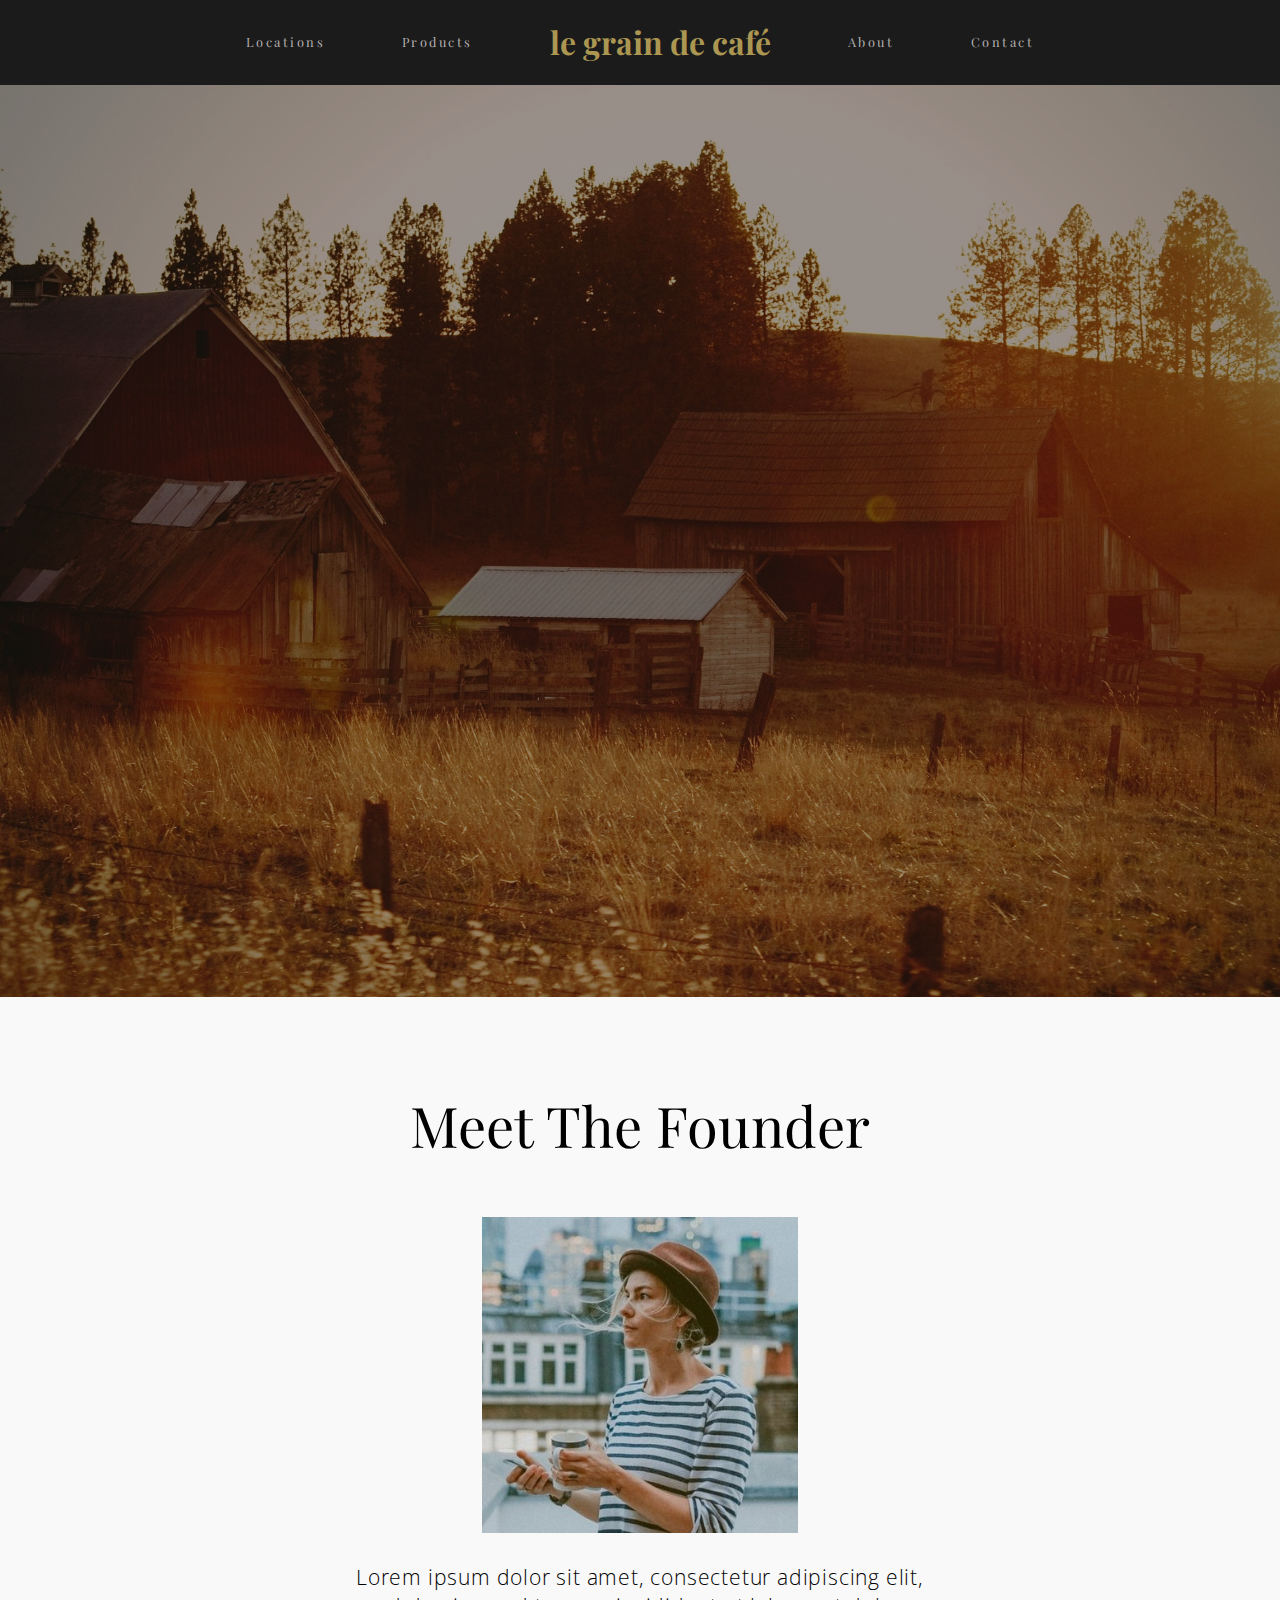
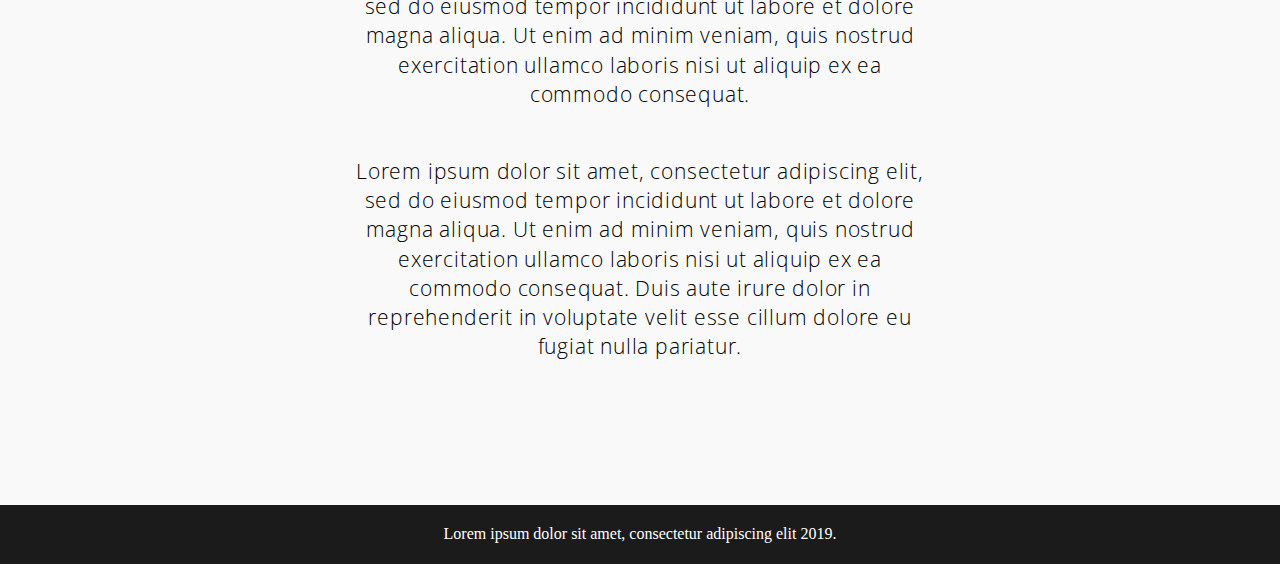
<file: about.html>
<!DOCTYPE html>
<html lang="en" dir="ltr">

  <head>
    <meta charset="utf-8">
    <meta name="viewport" content="width=device-width, initial-scale=1.0">
    <title>le grain de cafe | About</title>
    <link rel='stylesheet' href='css/about.css'>
    <link rel='stylesheet' href='css/normalize.css'>
    <link href="https://fonts.googleapis.com/css?family=Playfair+Display:400,700,700i" rel="stylesheet">
    <link href="https://fonts.googleapis.com/css?family=Open+Sans:300,400" rel="stylesheet">
  </head>

  <body>
    <main>
      <header>
        <div class="main-nav">
          <ul style="padding-left: 0px;" class="flex">
            <div class="flex">
              <li><a href="locations.html" style="margin-right: 6em;">Locations</a></li>
              <li><a href="products.html" style="margin-right: 6em;">Products</a></li>
            </div>

            <div class="nav-title-container">
              <a href="index.html" class="logo">Le Grain De Café</a>
            </div>

            <div class="flex">
              <li><a href="about.html" style="margin-left: 6em;">About</a></li>
              <li><a href="contact.html" style="margin-left: 6em;">Contact</a></li>
            </div>
          </ul>
        </div>

        <div id="mobile-nav">

          <div class="nav-bar">
            <div class="hamburger" onclick="toggleNavMenu()">
              <span></span>
              <span></span>
              <span class="s3"></span>
            </div>

            <div class="nav-title-container">
              <a href="index.html" class="logo">Le Grain De Café</a>
            </div>
          </div>

          <div id="mobile-nav-menu" class="menu-slide">
            <div class="menu-content">
              <div class="link-container">
                <ul>
                  <li>
                    <span class="flex">
                      <a href="locations.html">Locations</a>

                    </span>
                  </li>
                  <li>
                    <span class="flex">
                      <a href="products.html">Products</a>
                    </span>
                  </li>
                  <li>
                    <span class="flex">
                      <a href="about.html">About</a>
                    </span>
                  </li>
                  <li>
                    <span class="flex">
                      <a href="contact.html">Contact</a>
                    </span>
                  </li>
                </ul>
              </div>
            </div>
          </div>

        </div>
      </header>

      <div class="main-heading">
        <div class="main-title">
          <span class="animateTitle">About</span>
        </div>

        <div class="arrow">
          <svg width="10" height="32" viewBox="0 0 10 32" fill="none" xmlns="http://www.w3.org/2000/svg">
            <path d="M5 32L9.33013 26.75H0.669873L5 32Z" fill="white" />
            <line x1="5" y1="-4.37114e-08" x2="5" y2="29" stroke="white" stroke-width="2" />
          </svg>
        </div>
      </div>

      <div class="container-1">
        <div class="container-title">
          <h2>Meet The Founder</h2>
        </div>

        <div class="container-section">
          <img src="images/founder_3.jpg" width="55%"></img>
          <p class="base-text">Lorem ipsum dolor sit amet, consectetur adipiscing elit, sed
            do eiusmod tempor incididunt ut labore et dolore magna aliqua.
            Ut enim ad minim veniam, quis nostrud exercitation ullamco laboris
            nisi ut aliquip ex ea commodo consequat.</p><br>
          <p class="base-text">Lorem ipsum dolor sit amet, consectetur adipiscing elit, sed
            do eiusmod tempor incididunt ut labore et dolore magna aliqua.
            Ut enim ad minim veniam, quis nostrud exercitation ullamco laboris
            nisi ut aliquip ex ea commodo consequat. Duis aute irure dolor in
            reprehenderit in voluptate velit esse cillum dolore eu fugiat
            nulla pariatur.</p><br>
        </div>
      </div>

    </main>

    <footer class="footer">
      <div class="footer-section">
        <p class="section-text">Lorem ipsum dolor sit amet, consectetur adipiscing elit 2019.</p>
      </div>
    </footer>
    </main>
    <script src="javascript/toggle.navigation.js"></script>
  </body>

</html>
</file>
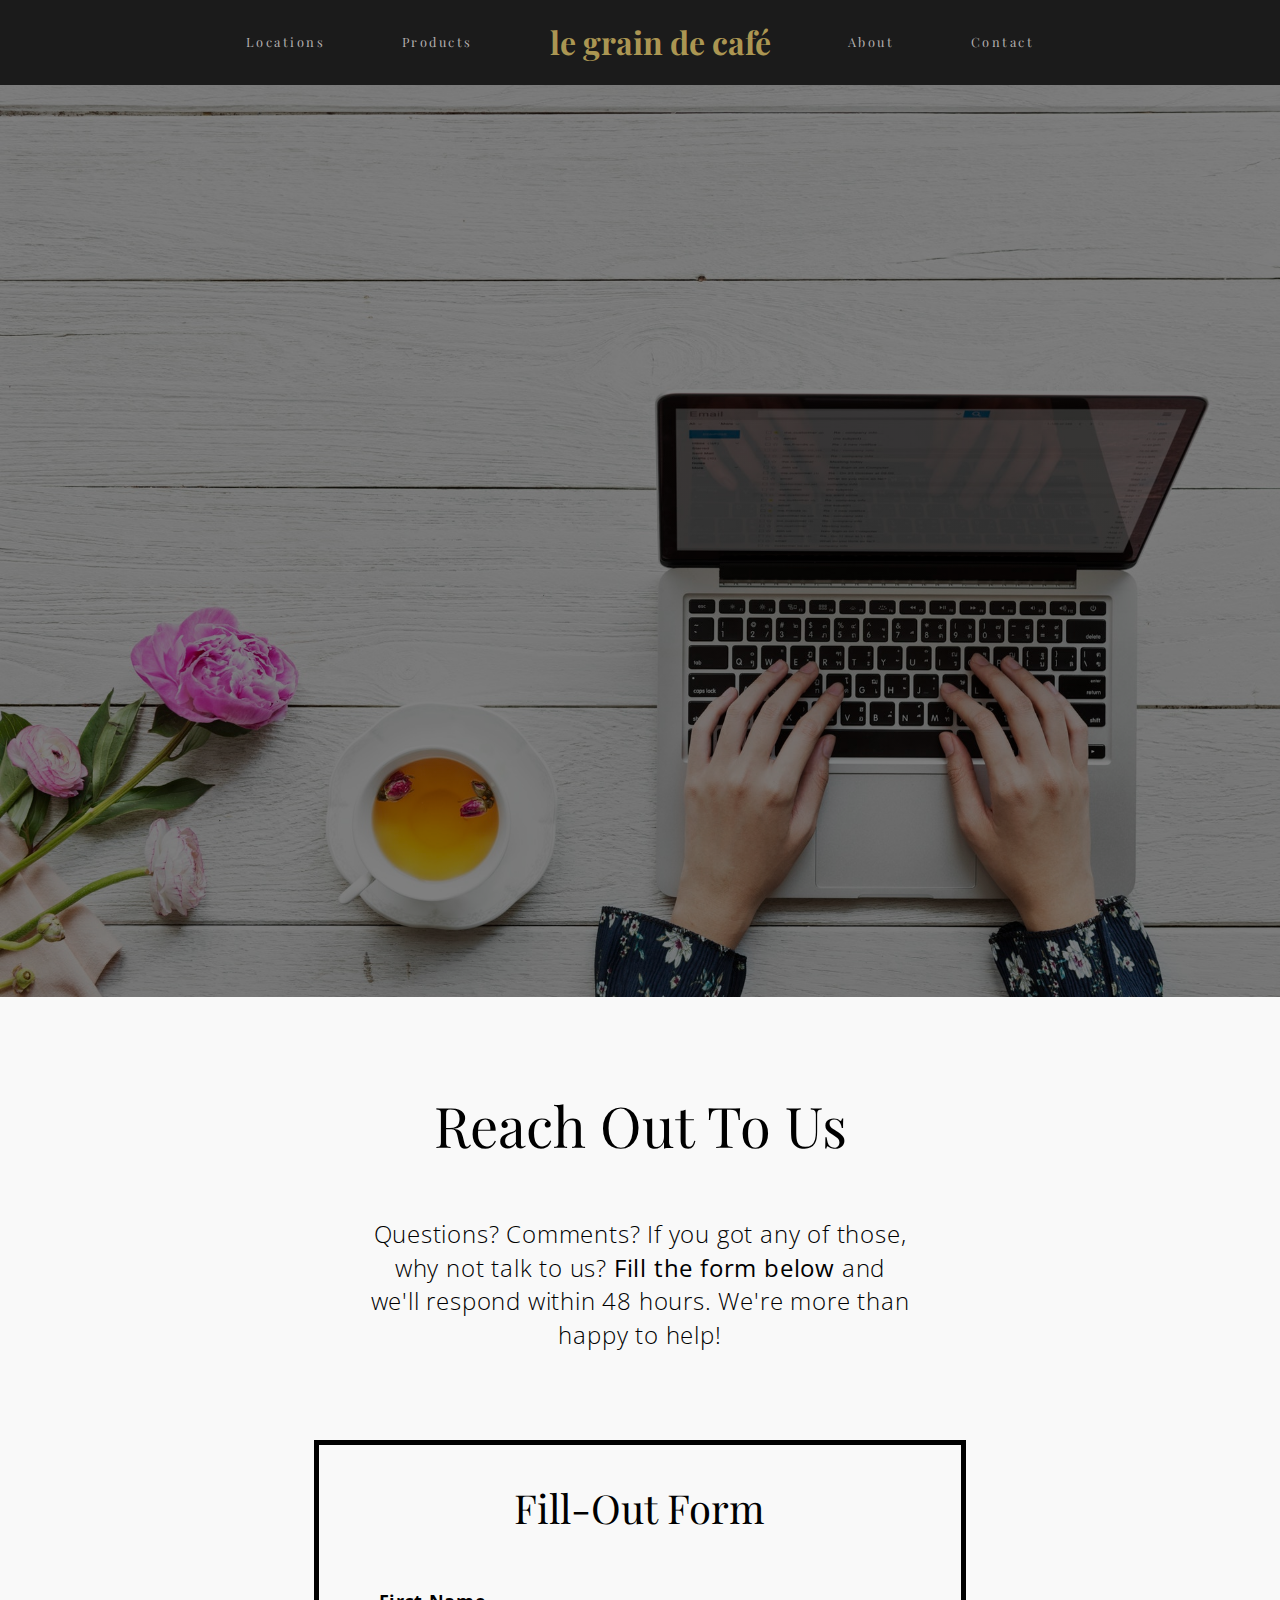
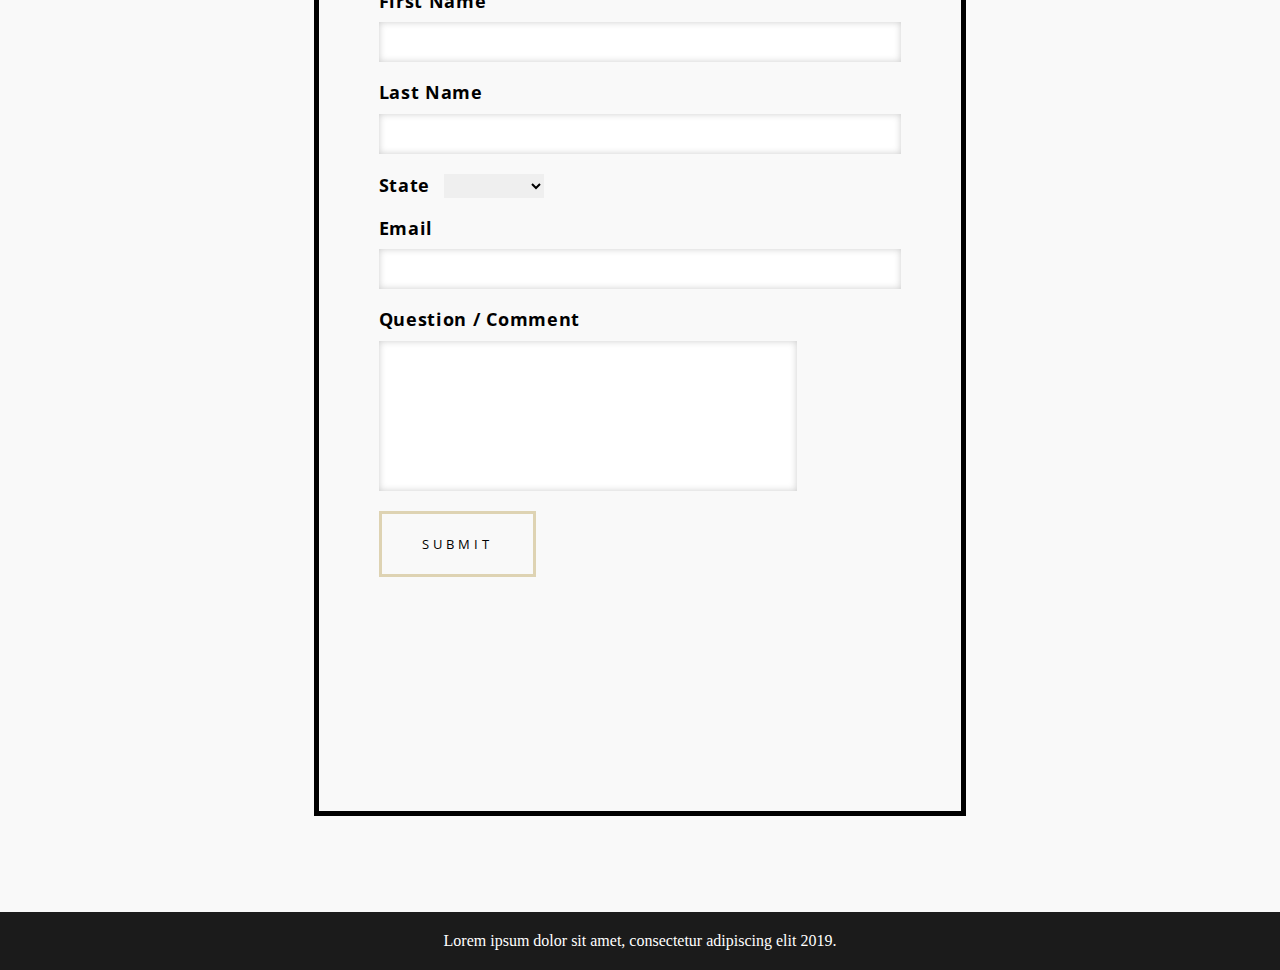
<file: contact.html>
<!DOCTYPE html>
<html lang="en" dir="ltr">

  <head>
    <meta charset="utf-8">
    <meta name="viewport" content="width=device-width, initial-scale=1.0">
    <title>le grain de cafe | Contact</title>
    <link rel='stylesheet' href='css/contact.css'>
    <link rel='stylesheet' href='css/normalize.css'>
    <link href="https://fonts.googleapis.com/css?family=Playfair+Display:400,700,700i" rel="stylesheet">
    <link href="https://fonts.googleapis.com/css?family=Open+Sans:300,400" rel="stylesheet">
  </head>

  <body>
    <main>
      <header>
        <div class="main-nav">
          <ul style="padding-left: 0px;" class="flex">
            <div class="flex">
              <li><a href="locations.html" style="margin-right: 6em;">Locations</a></li>
              <li><a href="products.html" style="margin-right: 6em;">Products</a></li>
            </div>

            <div class="nav-title-container">
              <a href="index.html" class="logo">Le Grain De Café</a>
            </div>

            <div class="flex">
              <li><a href="about.html" style="margin-left: 6em;">About</a></li>
              <li><a href="contact.html" style="margin-left: 6em;">Contact</a></li>
            </div>
          </ul>
        </div>

        <div id="mobile-nav">

          <div class="nav-bar">
            <div class="hamburger" onclick="toggleNavMenu()">
              <span></span>
              <span></span>
              <span class="s3"></span>
            </div>

            <div class="nav-title-container">
              <a href="index.html" class="logo">Le Grain De Café</a>
            </div>
          </div>

          <div id="mobile-nav-menu" class="menu-slide">
            <div class="menu-content">
              <div class="link-container">
                <ul>
                  <li>
                    <span class="flex">
                      <a href="locations.html">Locations</a>

                    </span>
                  </li>
                  <li>
                    <span class="flex">
                      <a href="products.html">Products</a>
                    </span>
                  </li>
                  <li>
                    <span class="flex">
                      <a href="about.html">About</a>
                    </span>
                  </li>
                  <li>
                    <span class="flex">
                      <a href="contact.html">Contact</a>
                    </span>
                  </li>
                </ul>
              </div>
            </div>
          </div>

        </div>
      </header>

      <div class="main-heading">
        <div class="main-title">
          <span class="animateTitle">Contact</span>
        </div>

        <div class="arrow">
          <svg width="10" height="32" viewBox="0 0 10 32" fill="none" xmlns="http://www.w3.org/2000/svg">
            <path d="M5 32L9.33013 26.75H0.669873L5 32Z" fill="white" />
            <line x1="5" y1="-4.37114e-08" x2="5" y2="29" stroke="white" stroke-width="2" />
          </svg>
        </div>
      </div>

      <div class="container-1">
        <div class="container-title">
          <h2>Reach Out To Us</h2>
        </div>

        <div class="container-section">
          <p class="base-text">Questions? Comments? If you got any of those, why not
            talk to us? <b>Fill the form below</b> and we'll respond within 48 hours. We're
            more than happy to help!</p><br>
        </div>



        <div id="contact-container">

          <form id="myForm" name="myForm" class="fill-out-form" action="/action_page.php" method="post">
            <div class="form-title">
              <h3>Fill-Out Form</h3>
            </div>

            <div class="first-name form-container">
              <label for="userFirstName"><strong>First Name</strong></label>
              <input type="text" id="f_name" name="f_name" class="required-field">
              <p class="error-message"><b>Please type your first name.</b></p>
            </div>

            <div class="last-name form-container">
              <label for="userLastName"><strong>Last Name</strong></label>
              <input type="text" id="l_name" name="l_name" class="required-field">
              <p class="error-message"><b>Please type your last name.</b></p>
            </div>

            <div class="state form-container">
              <label for="state"><strong>State</strong></label>
              <select>
                <option> </option>
                <option value="AL">AL</option>
                <option value="AK">AK</option>
                <option value="AR">AR</option>
                <option value="AZ">AZ</option>
                <option value="CA">CA</option>
                <option value="CO">CO</option>
                <option value="CT">CT</option>
                <option value="DC">DC</option>
                <option value="DE">DE</option>
                <option value="FL">FL</option>
                <option value="GA">GA</option>
                <option value="HI">HI</option>
                <option value="IA">IA</option>
                <option value="ID">ID</option>
                <option value="IL">IL</option>
                <option value="IN">IN</option>
                <option value="KS">KS</option>
                <option value="KY">KY</option>
                <option value="LA">LA</option>
                <option value="MA">MA</option>
                <option value="MD">MD</option>
                <option value="ME">ME</option>
                <option value="MI">MI</option>
                <option value="MN">MN</option>
                <option value="MO">MO</option>
                <option value="MS">MS</option>
                <option value="MT">MT</option>
                <option value="NC">NC</option>
                <option value="NE">NE</option>
                <option value="NH">NH</option>
                <option value="NJ">NJ</option>
                <option value="NM">NM</option>
                <option value="NV">NV</option>
                <option value="NY">NY</option>
                <option value="ND">ND</option>
                <option value="OH">OH</option>
                <option value="OK">OK</option>
                <option value="OR">OR</option>
                <option value="PA">PA</option>
                <option value="RI">RI</option>
                <option value="SC">SC</option>
                <option value="SD">SD</option>
                <option value="TN">TN</option>
                <option value="TX">TX</option>
                <option value="UT">UT</option>
                <option value="VT">VT</option>
                <option value="VA">VA</option>
                <option value="WA">WA</option>
                <option value="WI">WI</option>
                <option value="WV">WV</option>
                <option value="WY">WY</option>
              </select>
            </div>

            <div class="user-email form-container">
              <label for="userEmail"><strong>Email</strong></label>
              <input type='email' id="email" name='email' class="required-field">
              <p class="error-message"><b>Please type a valid email.</b></p>
            </div>

            <div class="comment-section form-container">
              <label for="comment"><strong>Question / Comment</strong></label>
              <textarea type="text" id="comment" name="comment" class="comment-field required-field"></textarea>
              <p class="error-message"><b>Please type a question or comment.</b></p>
            </div>

            <div class="container-button">
              <input type="submit" value="submit" id="submit" class="button"></input>
            </div>
          </form>

          <div id="submit-success">
            <h1>We got your request! Please allow 48 hours to get back with you.</h1>
          </div>

        </div>
      </div>

    </main>

    <footer class="footer">
      <div class="footer-section">
        <p class="section-text">Lorem ipsum dolor sit amet, consectetur adipiscing elit 2019.</p>
      </div>
    </footer>
    </main>
    <script src="javascript/toggle.navigation.js"></script>
    <script src="javascript/contact.js"></script>
  </body>

</html>
</file>
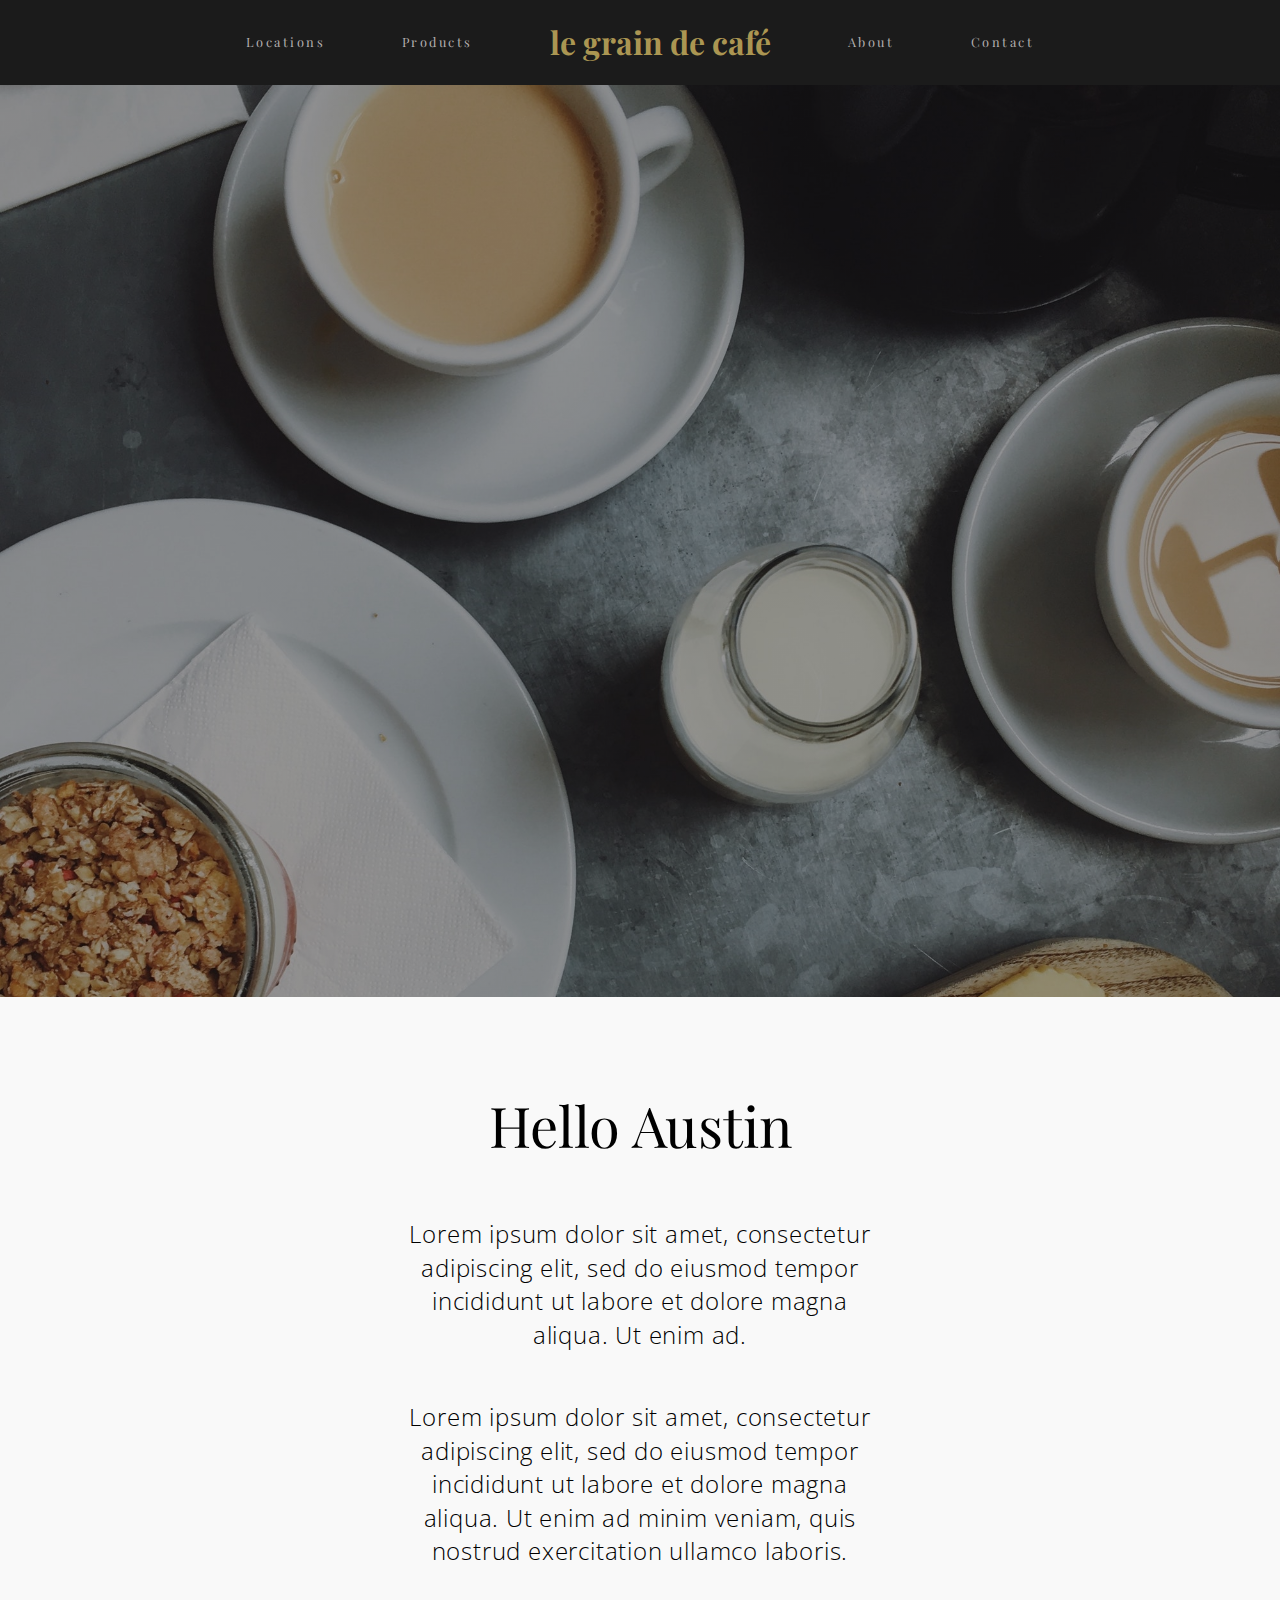
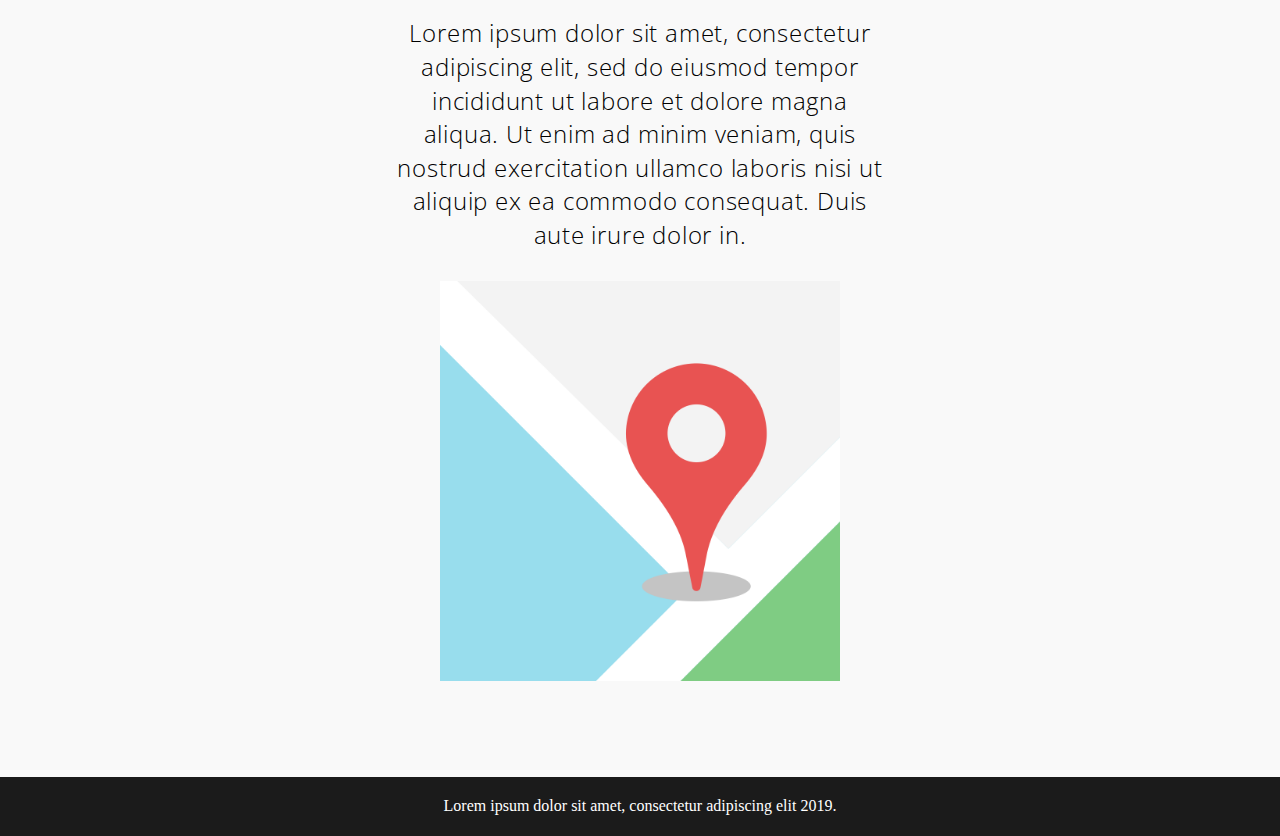
<file: loc-austin.html>
<!DOCTYPE html>
<html lang="en" dir="ltr">

  <head>
    <meta charset="utf-8">
    <meta name="viewport" content="width=device-width, initial-scale=1.0">
    <title>le grain de café | Austin</title>
    <link rel='stylesheet' href='css/loc-aus.css'>
    <link rel='stylesheet' href='css/normalize.css'>
    <link href="https://fonts.googleapis.com/css?family=Playfair+Display:400,700,700i" rel="stylesheet">
    <link href="https://fonts.googleapis.com/css?family=Open+Sans:300,400" rel="stylesheet">
  </head>

  <body>
    <main>
      <header>
        <div class="main-nav">
          <ul style="padding-left: 0px;" class="flex">
            <div class="flex">
              <li><a href="locations.html" style="margin-right: 6em;">Locations</a></li>
              <li><a href="products.html" style="margin-right: 6em;">Products</a></li>
            </div>

            <div class="nav-title-container">
              <a href="index.html" class="logo">Le Grain De Café</a>
            </div>

            <div class="flex">
              <li><a href="about.html" style="margin-left: 6em;">About</a></li>
              <li><a href="contact.html" style="margin-left: 6em;">Contact</a></li>
            </div>
          </ul>
        </div>

        <div id="mobile-nav">

          <div class="nav-bar">
            <div class="hamburger" onclick="toggleNavMenu()">
              <span></span>
              <span></span>
              <span class="s3"></span>
            </div>

            <div class="nav-title-container">
              <a href="index.html" class="logo">Le Grain De Café</a>
            </div>
          </div>

          <div id="mobile-nav-menu" class="menu-slide">
            <div class="menu-content">
              <div class="link-container">
                <ul>
                  <li>
                    <span class="flex">
                      <a href="locations.html">Locations</a>
                    </span>
                  </li>
                  <li>
                    <span class="flex">
                      <a href="products.html">Products</a>
                    </span>
                  </li>
                  <li>
                    <span class="flex">
                      <a href="about.html">About</a>
                    </span>
                  </li>
                  <li>
                    <span class="flex">
                      <a href="contact.html">Contact</a>
                    </span>
                  </li>
                </ul>
              </div>
            </div>
          </div>

        </div>


      </header>

      <div class="main-heading">
        <div class="main-title">
          <span>Austin</span>
        </div>

        <div class="arrow">
          <svg width="10" height="32" viewBox="0 0 10 32" fill="none" xmlns="http://www.w3.org/2000/svg">
            <path d="M5 32L9.33013 26.75H0.669873L5 32Z" fill="white" />
            <line x1="5" y1="-4.37114e-08" x2="5" y2="29" stroke="white" stroke-width="2" />
          </svg>
        </div>
      </div>

      <div class="container-1">
        <div class="container-title">
          <h2>Hello Austin</h2>
        </div>

        <div class="container-section">
          <p class="base-text">Lorem ipsum dolor sit amet, consectetur adipiscing elit, sed
            do eiusmod tempor incididunt ut labore et dolore magna aliqua.
            Ut enim ad.</p><br>
          <p class="base-text">Lorem ipsum dolor sit amet, consectetur adipiscing elit, sed
            do eiusmod tempor incididunt ut labore et dolore magna aliqua.
            Ut enim ad minim veniam, quis nostrud exercitation ullamco laboris.</p><br>
          <p class="base-text">Lorem ipsum dolor sit amet, consectetur adipiscing elit, sed
            do eiusmod tempor incididunt ut labore et dolore magna aliqua.
            Ut enim ad minim veniam, quis nostrud exercitation ullamco laboris
            nisi ut aliquip ex ea commodo consequat. Duis aute irure dolor in.
          </p>

          <div class="img-section">
            <img src="images/map_icon.png"></img>
          </div>
        </div>



      </div>

    </main>

    <footer class="footer">
      <div class="footer-section">
        <p class="section-text">Lorem ipsum dolor sit amet, consectetur adipiscing elit 2019.</p>
      </div>
    </footer>
    </main>
    <script src="javascript/toggle.navigation.js"></script>
  </body>

</html>
</file>
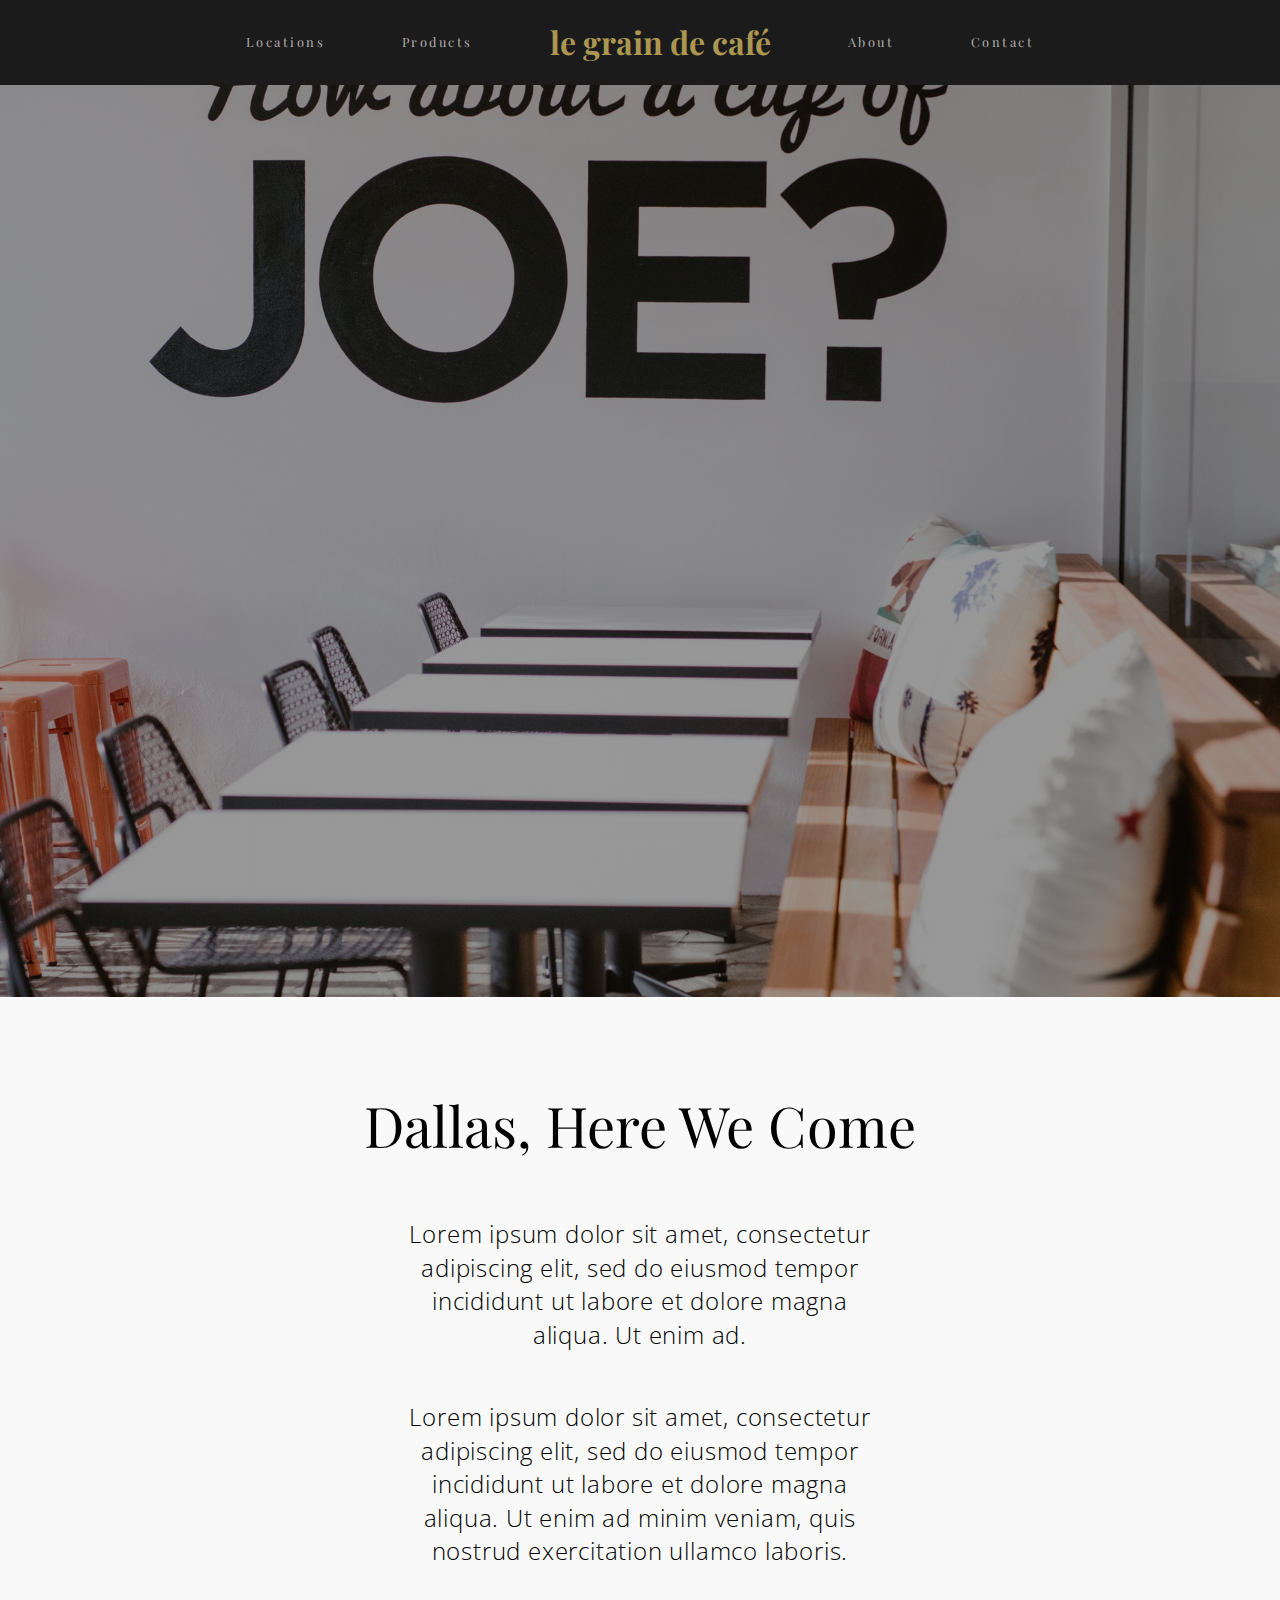
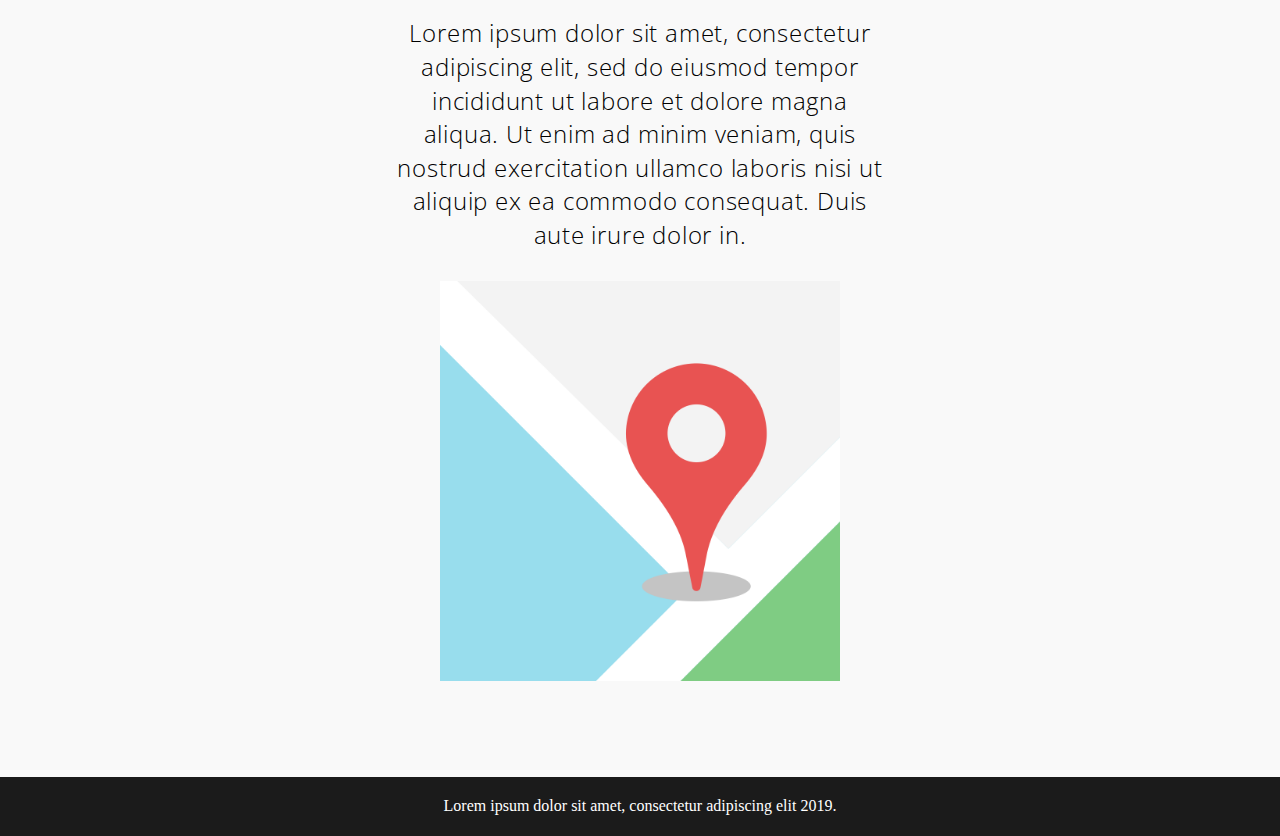
<file: loc-dallas.html>
<!DOCTYPE html>
<html lang="en" dir="ltr">

  <head>
    <meta charset="utf-8">
    <meta name="viewport" content="width=device-width, initial-scale=1.0">
    <title>le grain de café | Dallas</title>
    <link rel='stylesheet' href='css/loc-dal.css'>
    <link rel='stylesheet' href='css/normalize.css'>
    <link href="https://fonts.googleapis.com/css?family=Playfair+Display:400,700,700i" rel="stylesheet">
    <link href="https://fonts.googleapis.com/css?family=Open+Sans:300,400" rel="stylesheet">
  </head>

  <body>
    <main>
      <header>
        <div class="main-nav">
          <ul style="padding-left: 0px;" class="flex">
            <div class="flex">
              <li><a href="locations.html" style="margin-right: 6em;">Locations</a></li>
              <li><a href="products.html" style="margin-right: 6em;">Products</a></li>
            </div>

            <div class="nav-title-container">
              <a href="index.html" class="logo">Le Grain De Café</a>
            </div>

            <div class="flex">
              <li><a href="about.html" style="margin-left: 6em;">About</a></li>
              <li><a href="contact.html" style="margin-left: 6em;">Contact</a></li>
            </div>
          </ul>
        </div>

        <div id="mobile-nav">

          <div class="nav-bar">
            <div class="hamburger" onclick="toggleNavMenu()">
              <span></span>
              <span></span>
              <span class="s3"></span>
            </div>

            <div class="nav-title-container">
              <a href="index.html" class="logo">Le Grain De Café</a>
            </div>
          </div>

          <div id="mobile-nav-menu" class="menu-slide">
            <div class="menu-content">
              <div class="link-container">
                <ul>
                  <li>
                    <span class="flex">
                      <a href="locations.html">Locations</a>

                    </span>
                  </li>
                  <li>
                    <span class="flex">
                      <a href="products.html">Products</a>
                    </span>
                  </li>
                  <li>
                    <span class="flex">
                      <a href="about.html">About</a>
                    </span>
                  </li>
                  <li>
                    <span class="flex">
                      <a href="contact.html">Contact</a>
                    </span>
                  </li>
                </ul>
              </div>
            </div>
          </div>

        </div>
      </header>

      <div class="main-heading">
        <div class="main-title">
          <span>Dallas</span>
        </div>

        <div class="arrow">
          <svg width="10" height="32" viewBox="0 0 10 32" fill="none" xmlns="http://www.w3.org/2000/svg">
            <path d="M5 32L9.33013 26.75H0.669873L5 32Z" fill="white" />
            <line x1="5" y1="-4.37114e-08" x2="5" y2="29" stroke="white" stroke-width="2" />
          </svg>
        </div>
      </div>

      <div class="container-1">
        <div class="container-title">
          <h2>Dallas, Here We Come</h2>
        </div>

        <div class="container-section">
          <p class="base-text">Lorem ipsum dolor sit amet, consectetur adipiscing elit, sed
            do eiusmod tempor incididunt ut labore et dolore magna aliqua.
            Ut enim ad.</p><br>
          <p class="base-text">Lorem ipsum dolor sit amet, consectetur adipiscing elit, sed
            do eiusmod tempor incididunt ut labore et dolore magna aliqua.
            Ut enim ad minim veniam, quis nostrud exercitation ullamco laboris.</p><br>
          <p class="base-text">Lorem ipsum dolor sit amet, consectetur adipiscing elit, sed
            do eiusmod tempor incididunt ut labore et dolore magna aliqua.
            Ut enim ad minim veniam, quis nostrud exercitation ullamco laboris
            nisi ut aliquip ex ea commodo consequat. Duis aute irure dolor in.
          </p>

          <div class="img-section">
            <img src="images/map_icon.png"></img>
          </div>
        </div>



      </div>

    </main>

    <footer class="footer">
      <div class="footer-section">
        <p class="section-text">Lorem ipsum dolor sit amet, consectetur adipiscing elit 2019.</p>
      </div>
    </footer>
    </main>
    <script src="javascript/toggle.navigation.js"></script>
  </body>

</html>
</file>
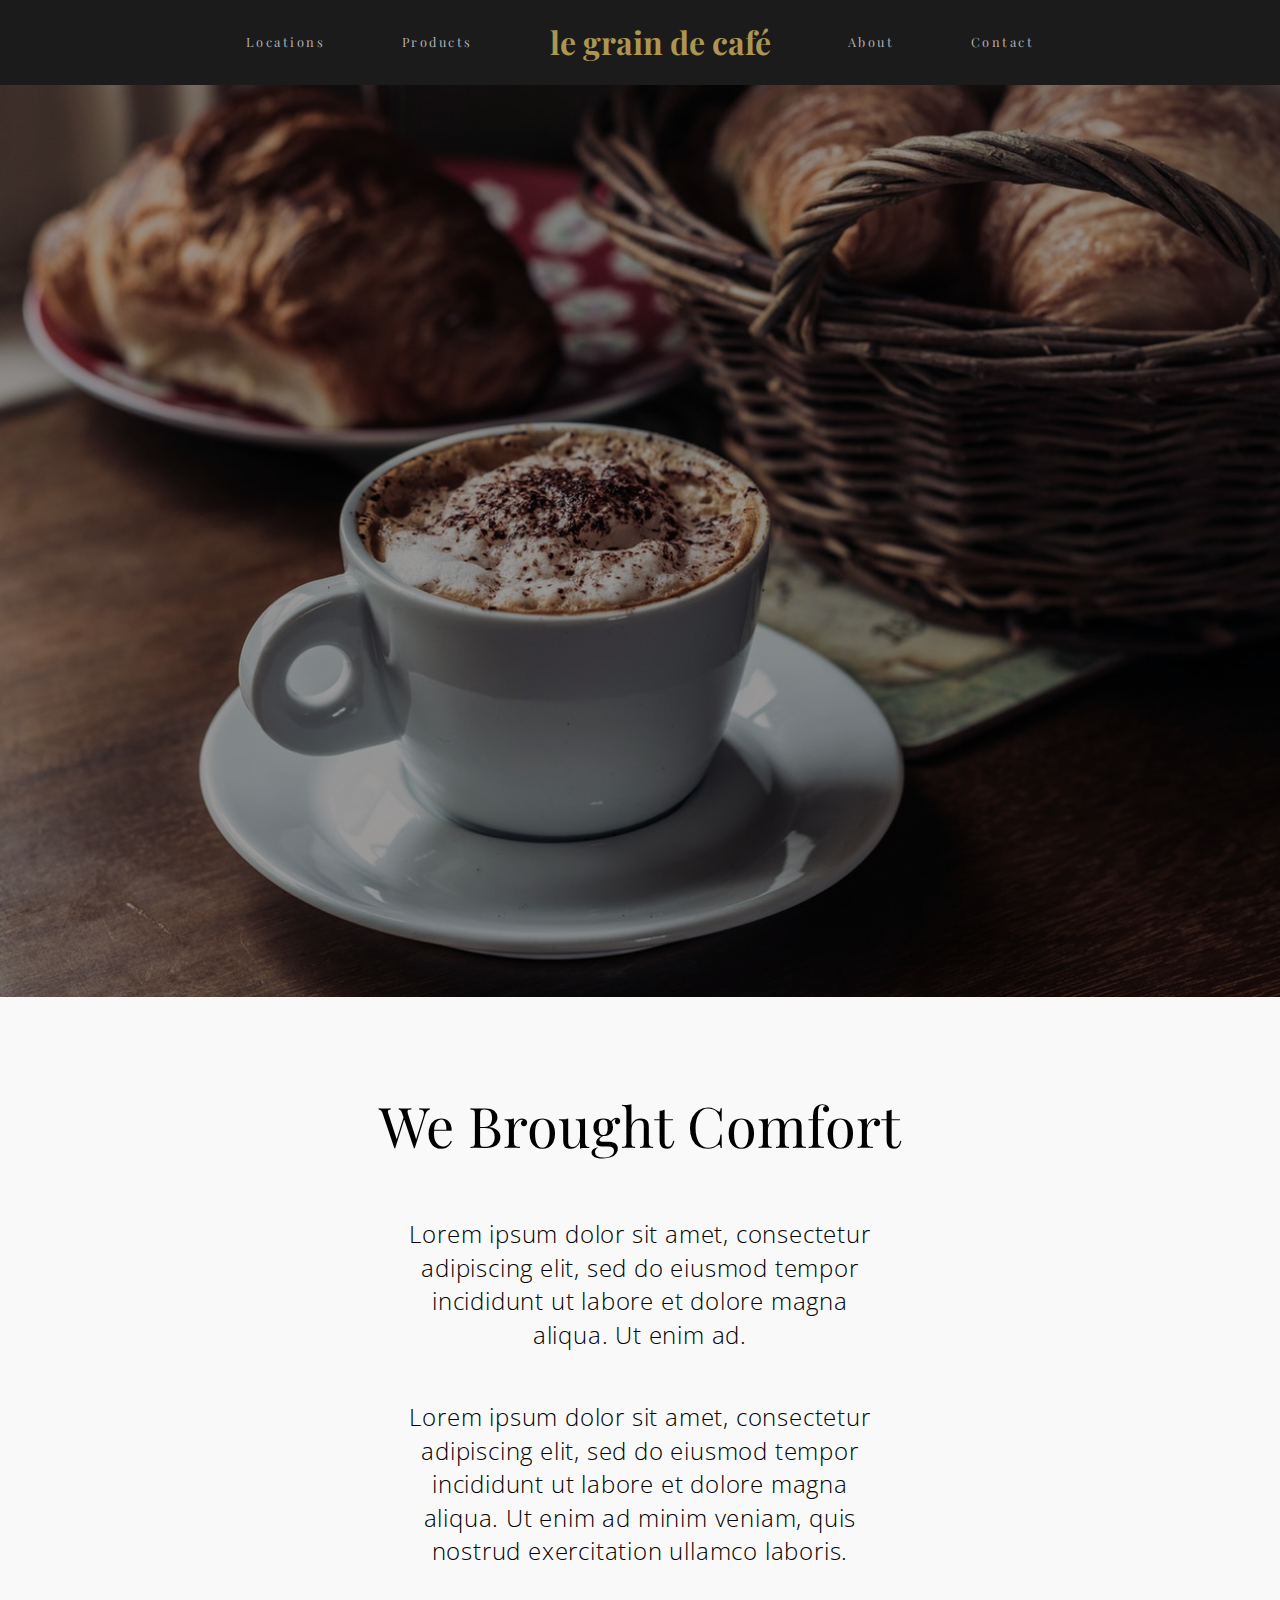
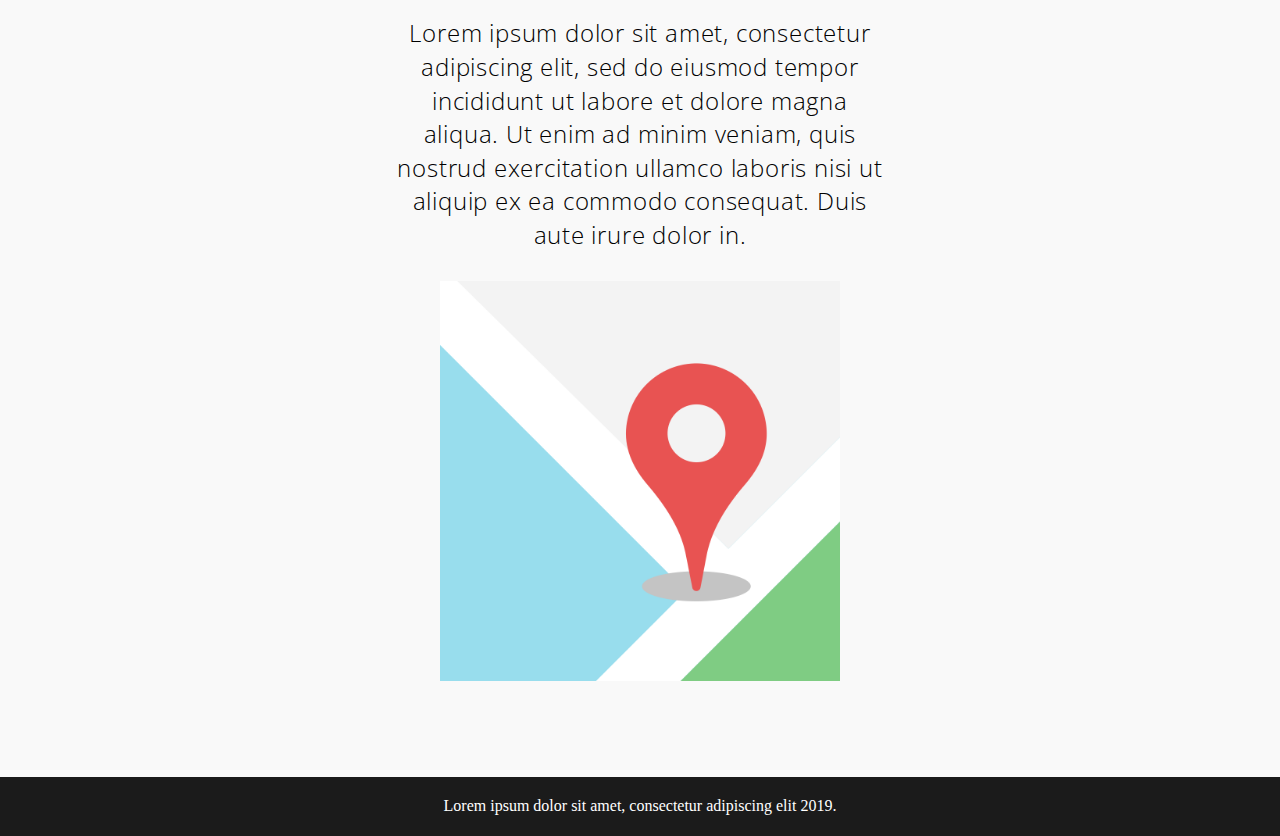
<file: loc-el-paso.html>
<!DOCTYPE html>
<html lang="en" dir="ltr">

  <head>
    <meta charset="utf-8">
    <meta name="viewport" content="width=device-width, initial-scale=1.0">
    <title>le grain de café | El Paso</title>
    <link rel='stylesheet' href='css/loc-elp.css'>
    <link rel='stylesheet' href='css/normalize.css'>
    <link href="https://fonts.googleapis.com/css?family=Playfair+Display:400,700,700i" rel="stylesheet">
    <link href="https://fonts.googleapis.com/css?family=Open+Sans:300,400" rel="stylesheet">
  </head>

  <body>
    <main>
      <header>
        <div class="main-nav">
          <ul style="padding-left: 0px;" class="flex">
            <div class="flex">
              <li><a href="locations.html" style="margin-right: 6em;">Locations</a></li>
              <li><a href="products.html" style="margin-right: 6em;">Products</a></li>
            </div>

            <div class="nav-title-container">
              <a href="index.html" class="logo">Le Grain De Café</a>
            </div>

            <div class="flex">
              <li><a href="about.html" style="margin-left: 6em;">About</a></li>
              <li><a href="contact.html" style="margin-left: 6em;">Contact</a></li>
            </div>
          </ul>
        </div>

        <div id="mobile-nav">

          <div class="nav-bar">
            <div class="hamburger" onclick="toggleNavMenu()">
              <span></span>
              <span></span>
              <span class="s3"></span>
            </div>

            <div class="nav-title-container">
              <a href="index.html" class="logo">Le Grain De Café</a>
            </div>
          </div>

          <div id="mobile-nav-menu" class="menu-slide">
            <div class="menu-content">
              <div class="link-container">
                <ul>
                  <li>
                    <span class="flex">
                      <a href="locations.html">Locations</a>

                    </span>
                  </li>
                  <li>
                    <span class="flex">
                      <a href="products.html">Products</a>
                    </span>
                  </li>
                  <li>
                    <span class="flex">
                      <a href="about.html">About</a>
                    </span>
                  </li>
                  <li>
                    <span class="flex">
                      <a href="contact.html">Contact</a>
                    </span>
                  </li>
                </ul>
              </div>
            </div>
          </div>

        </div>
      </header>

      <div class="main-heading">
        <div class="main-title">
          <span>El Paso</span>
        </div>

        <div class="arrow">
          <svg width="10" height="32" viewBox="0 0 10 32" fill="none" xmlns="http://www.w3.org/2000/svg">
            <path d="M5 32L9.33013 26.75H0.669873L5 32Z" fill="white" />
            <line x1="5" y1="-4.37114e-08" x2="5" y2="29" stroke="white" stroke-width="2" />
          </svg>
        </div>
      </div>

      <div class="container-1">
        <div class="container-title">
          <h2>We Brought Comfort</h2>
        </div>

        <div class="container-section">
          <p class="base-text">Lorem ipsum dolor sit amet, consectetur adipiscing elit, sed
            do eiusmod tempor incididunt ut labore et dolore magna aliqua.
            Ut enim ad.</p><br>
          <p class="base-text">Lorem ipsum dolor sit amet, consectetur adipiscing elit, sed
            do eiusmod tempor incididunt ut labore et dolore magna aliqua.
            Ut enim ad minim veniam, quis nostrud exercitation ullamco laboris.</p><br>
          <p class="base-text">Lorem ipsum dolor sit amet, consectetur adipiscing elit, sed
            do eiusmod tempor incididunt ut labore et dolore magna aliqua.
            Ut enim ad minim veniam, quis nostrud exercitation ullamco laboris
            nisi ut aliquip ex ea commodo consequat. Duis aute irure dolor in.
          </p>

          <div class="img-section">
            <img src="images/map_icon.png"></img>
          </div>
        </div>



      </div>

    </main>

    <footer class="footer">
      <div class="footer-section">
        <p class="section-text">Lorem ipsum dolor sit amet, consectetur adipiscing elit 2019.</p>
      </div>
    </footer>
    </main>
    <script src="javascript/toggle.navigation.js"></script>
  </body>

</html>
</file>
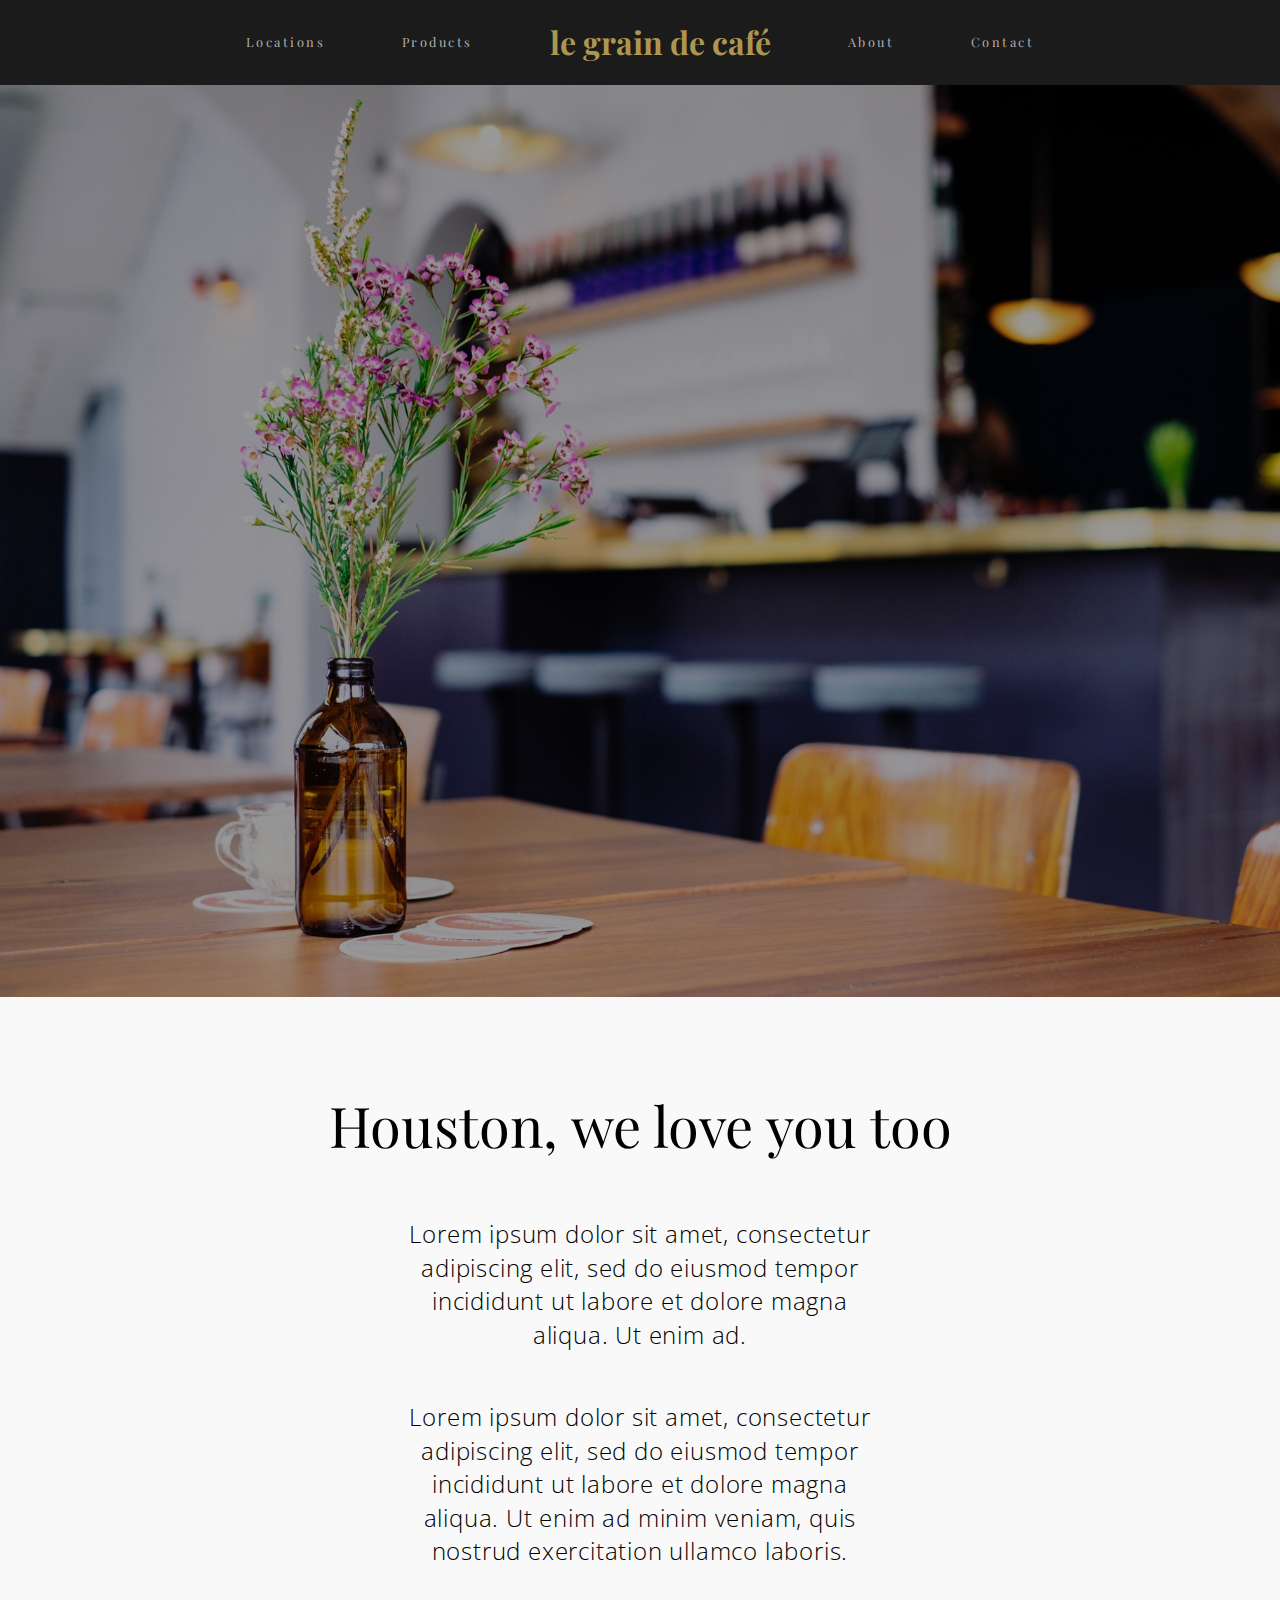
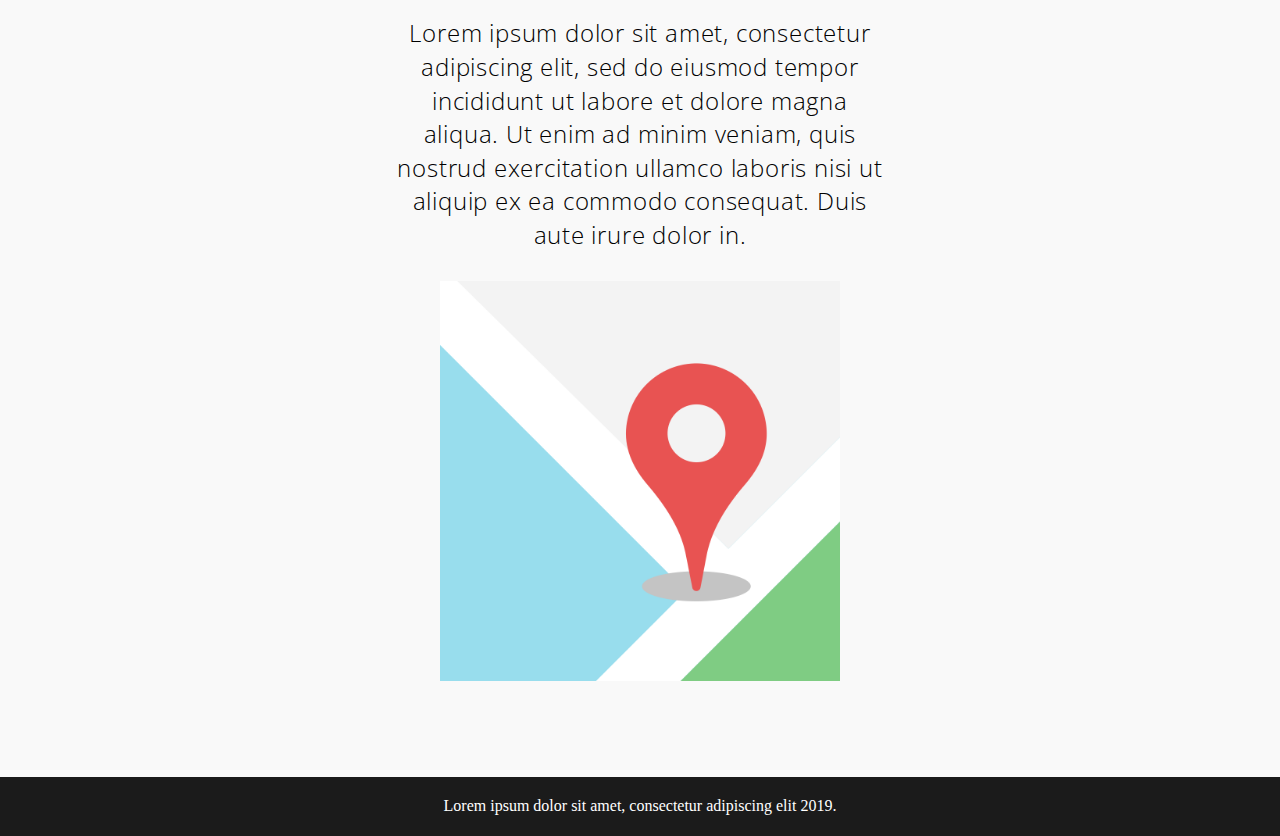
<file: loc-houston.html>
<!DOCTYPE html>
<html lang="en" dir="ltr">

  <head>
    <meta charset="utf-8">
    <meta name="viewport" content="width=device-width, initial-scale=1.0">
    <title>le grain de café | Houston</title>
    <link rel='stylesheet' href='css/loc-hou.css'>
    <link rel='stylesheet' href='css/normalize.css'>
    <link href="https://fonts.googleapis.com/css?family=Playfair+Display:400,700,700i" rel="stylesheet">
    <link href="https://fonts.googleapis.com/css?family=Open+Sans:300,400" rel="stylesheet">
  </head>

  <body>
    <main>
      <header>
        <div class="main-nav">
          <ul style="padding-left: 0px;" class="flex">
            <div class="flex">
              <li><a href="locations.html" style="margin-right: 6em;">Locations</a></li>
              <li><a href="products.html" style="margin-right: 6em;">Products</a></li>
            </div>

            <div class="nav-title-container">
              <a href="index.html" class="logo">Le Grain De Café</a>
            </div>

            <div class="flex">
              <li><a href="about.html" style="margin-left: 6em;">About</a></li>
              <li><a href="contact.html" style="margin-left: 6em;">Contact</a></li>
            </div>
          </ul>
        </div>

        <div id="mobile-nav">

          <div class="nav-bar">
            <div class="hamburger" onclick="toggleNavMenu()">
              <span></span>
              <span></span>
              <span class="s3"></span>
            </div>

            <div class="nav-title-container">
              <a href="index.html" class="logo">Le Grain De Café</a>
            </div>
          </div>

          <div id="mobile-nav-menu" class="menu-slide">
            <div class="menu-content">
              <div class="link-container">
                <ul>
                  <li>
                    <span class="flex">
                      <a href="locations.html">Locations</a>
                    </span>
                  </li>
                  <li>
                    <span class="flex">
                      <a href="products.html">Products</a>
                    </span>
                  </li>
                  <li>
                    <span class="flex">
                      <a href="about.html">About</a>
                    </span>
                  </li>
                  <li>
                    <span class="flex">
                      <a href="contact.html">Contact</a>
                    </span>
                  </li>
                </ul>
              </div>
            </div>
          </div>

        </div>
      </header>

      <div class="main-heading">
        <div class="main-title">
          <span>Houston</span>
        </div>

        <div class="arrow">
          <svg width="10" height="32" viewBox="0 0 10 32" fill="none" xmlns="http://www.w3.org/2000/svg">
            <path d="M5 32L9.33013 26.75H0.669873L5 32Z" fill="white" />
            <line x1="5" y1="-4.37114e-08" x2="5" y2="29" stroke="white" stroke-width="2" />
          </svg>
        </div>
      </div>

      <div class="container-1">
        <div class="container-title">
          <h2>Houston, we love you too</h2>
        </div>

        <div class="container-section">
          <p class="base-text">Lorem ipsum dolor sit amet, consectetur adipiscing elit, sed
            do eiusmod tempor incididunt ut labore et dolore magna aliqua.
            Ut enim ad.</p><br>
          <p class="base-text">Lorem ipsum dolor sit amet, consectetur adipiscing elit, sed
            do eiusmod tempor incididunt ut labore et dolore magna aliqua.
            Ut enim ad minim veniam, quis nostrud exercitation ullamco laboris.</p><br>
          <p class="base-text">Lorem ipsum dolor sit amet, consectetur adipiscing elit, sed
            do eiusmod tempor incididunt ut labore et dolore magna aliqua.
            Ut enim ad minim veniam, quis nostrud exercitation ullamco laboris
            nisi ut aliquip ex ea commodo consequat. Duis aute irure dolor in.
          </p>

          <div class="img-section">
            <img src="images/map_icon.png"></img>
          </div>
        </div>



      </div>

    </main>

    <footer class="footer">
      <div class="footer-section">
        <p class="section-text">Lorem ipsum dolor sit amet, consectetur adipiscing elit 2019.</p>
      </div>
    </footer>
    </main>
    <script src="javascript/toggle.navigation.js"></script>
  </body>

</html>
</file>
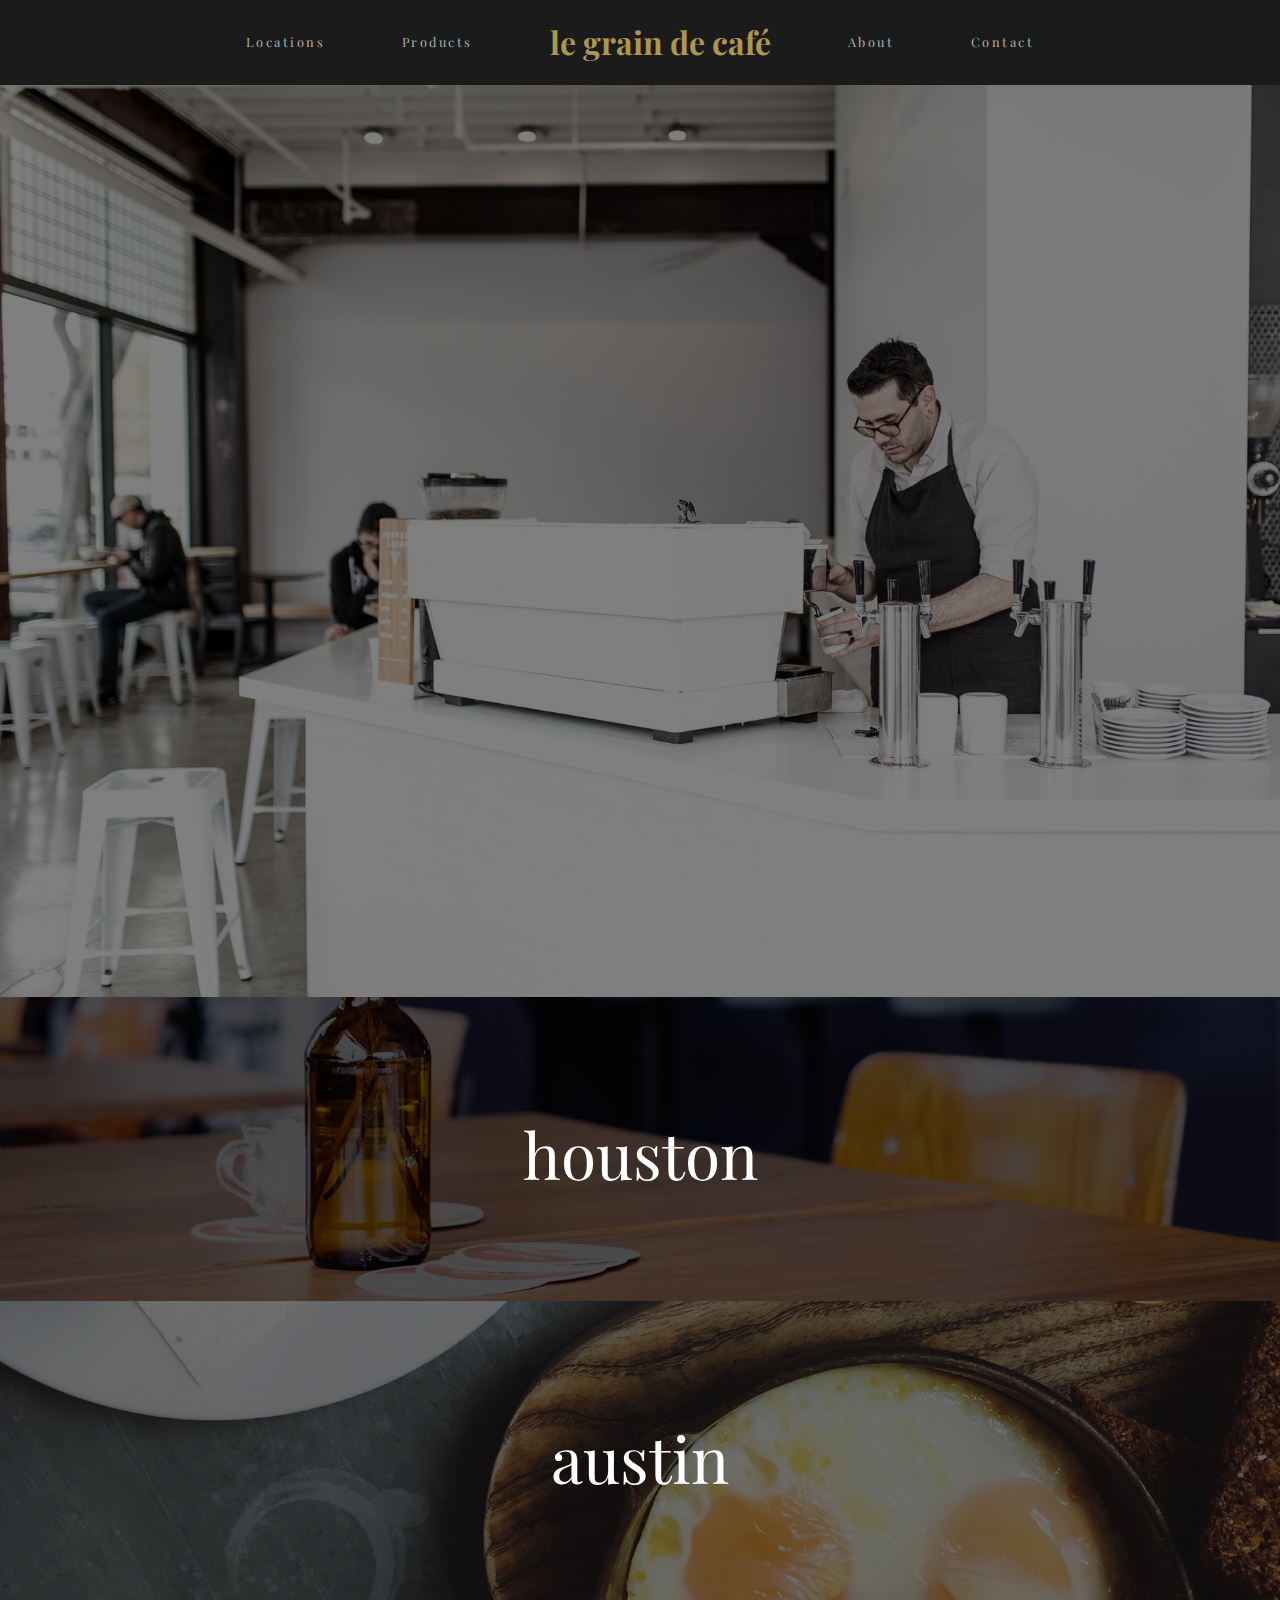
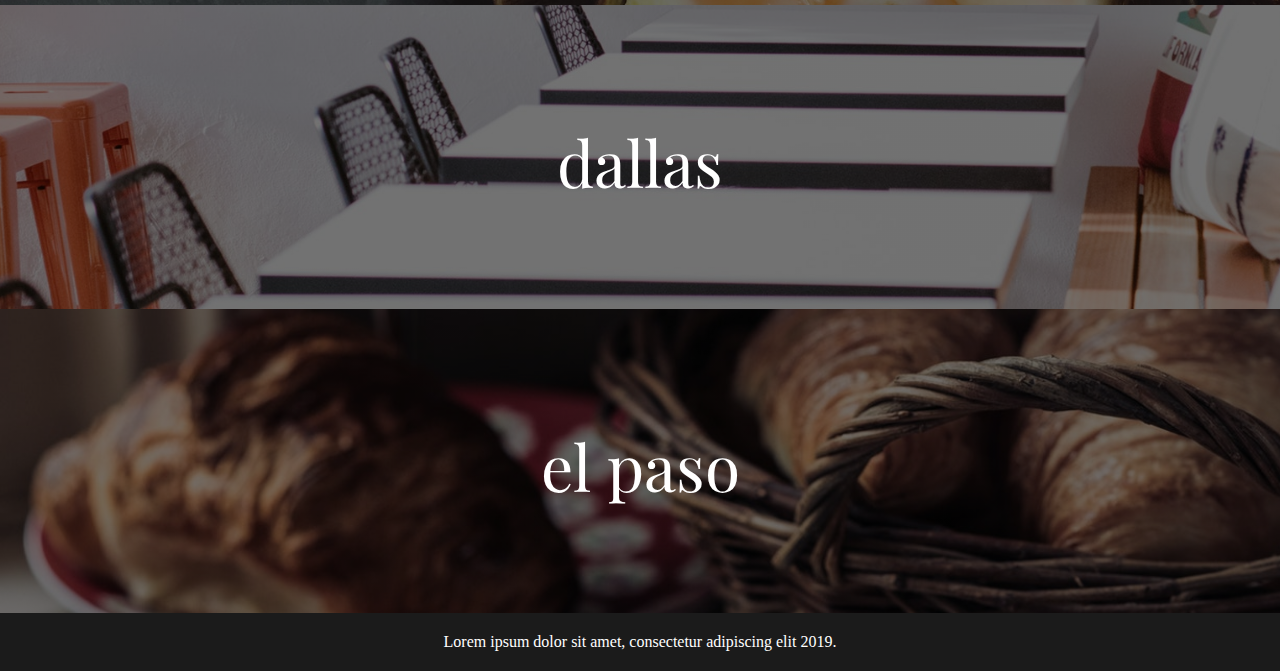
<file: locations.html>
<!DOCTYPE html>
<html lang="en" dir="ltr">

  <head>
    <meta charset="utf-8">
    <meta name="viewport" content="width=device-width, initial-scale=1.0">
    <title>le grain de café | Locations</title>
    <link rel='stylesheet' href='css/locations.css'>
    <link rel='stylesheet' href='css/normalize.css'>
    <link href="https://fonts.googleapis.com/css?family=Playfair+Display:400,700,700i" rel="stylesheet">
    <link href="https://fonts.googleapis.com/css?family=Open+Sans:300,400" rel="stylesheet">
  </head>

  <body>
    <main>
      <header>
        <div class="main-nav">
          <ul style="padding-left: 0px;" class="flex">
            <div class="flex">
              <li><a href="locations.html" style="margin-right: 6em;">Locations</a></li>
              <li><a href="products.html" style="margin-right: 6em;">Products</a></li>
            </div>

            <div class="nav-title-container">
              <a href="index.html" class="logo">Le Grain De Café</a>
            </div>

            <div class="flex">
              <li><a href="about.html" style="margin-left: 6em;">About</a></li>
              <li><a href="contact.html" style="margin-left: 6em;">Contact</a></li>
            </div>
          </ul>
        </div>

        <div id="mobile-nav">

          <div class="nav-bar">
            <div class="hamburger" onclick="toggleNavMenu()">
              <span></span>
              <span></span>
              <span class="s3"></span>
            </div>

            <div class="nav-title-container">
              <a href="index.html" class="logo">Le Grain De Café</a>
            </div>
          </div>

          <div id="mobile-nav-menu" class="menu-slide">
            <div class="menu-content">
              <div class="link-container">
                <ul>
                  <li>
                    <span class="flex">
                      <a href="locations.html">Locations</a>

                    </span>
                  </li>
                  <li>
                    <span class="flex">
                      <a href="products.html">Products</a>
                    </span>
                  </li>
                  <li>
                    <span class="flex">
                      <a href="about.html">About</a>
                    </span>
                  </li>
                  <li>
                    <span class="flex">
                      <a href="contact.html">Contact</a>
                    </span>
                  </li>
                </ul>
              </div>
            </div>
          </div>

        </div>
      </header>

      <div class="main-heading">
        <div class="main-title">
          <span class="animateTitle">Locations</span>
        </div>

        <div class="arrow">
          <svg width="10" height="32" viewBox="0 0 10 32" fill="none" xmlns="http://www.w3.org/2000/svg">
            <path d="M5 32L9.33013 26.75H0.669873L5 32Z" fill="white" />
            <line x1="5" y1="-4.37114e-08" x2="5" y2="29" stroke="white" stroke-width="2" />
          </svg>
        </div>
      </div>


      <div class="location-section">

        <a href="loc-houston.html">
          <div class="location block-one overlay" onmouseover="moveLeftOne();" onmouseout="moveRightOne();">
            <div class="city_name">
              <h1>Houston</h1>
            </div>
          </div>
        </a>

        <a href="loc-austin.html">
          <div class="location block-two overlay" onmouseover="moveLeftTwo();" onmouseout="moveRightTwo();">
            <div class="city_name">
              <h1>Austin</h1>
            </div>
          </div>
        </a>

        <a href="loc-dallas.html">
          <div class="location block-three overlay" onmouseover="moveLeftThree();" onmouseout="moveRightThree();">
            <div class="city_name">
              <h1>Dallas</h1>
            </div>
          </div>
        </a>

        <a href="loc-el-paso.html">
          <div class="location block-four overlay" onmouseover="moveLeftFour();" onmouseout="moveRightFour();">
            <div class="city_name">
              <h1>El Paso</h1>
            </div>
          </div>
        </a>

      </div>

      <footer class="footer">
        <div class="footer-section">
          <p class="section-text">Lorem ipsum dolor sit amet, consectetur adipiscing elit 2019.</p>
        </div>
      </footer>
    </main>
    <script src="javascript/toggle.navigation.js"></script>
    <script src="javascript/location.animation.js"></script>
  </body>

</html>
</file>
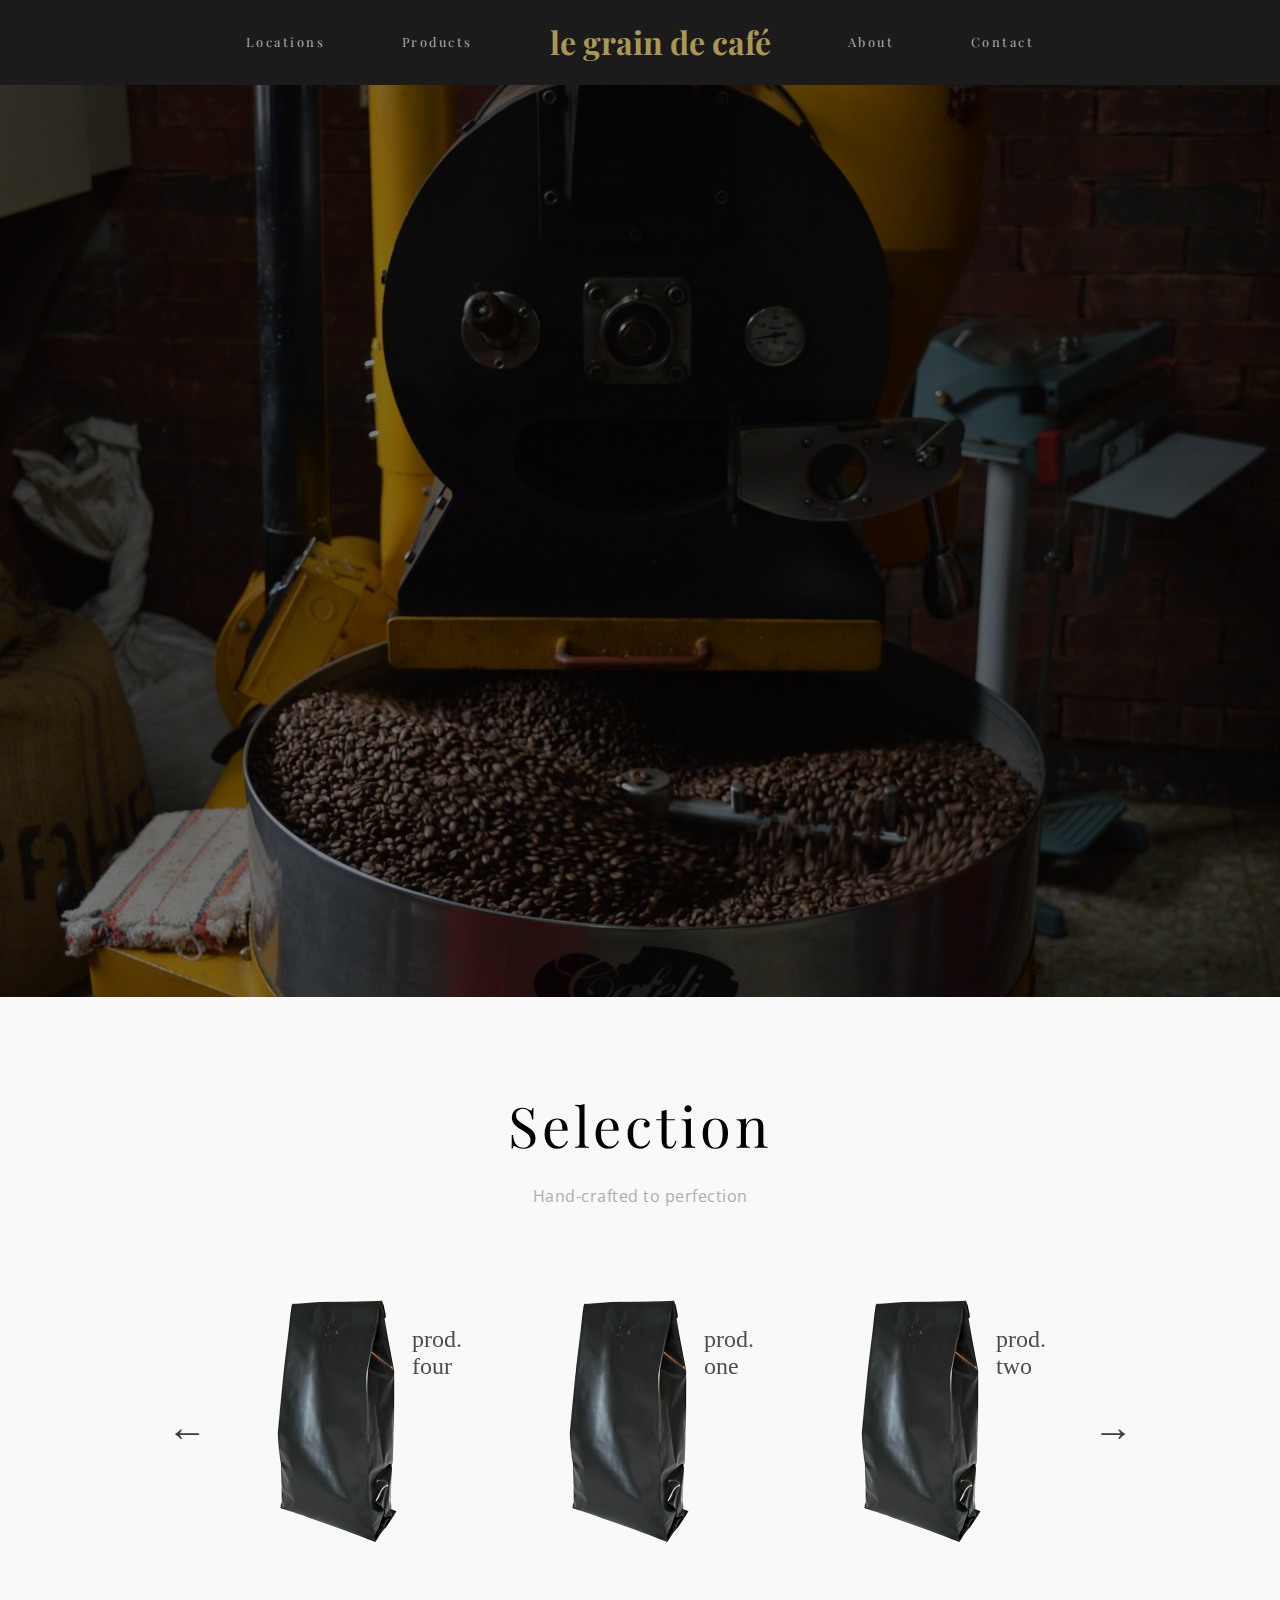
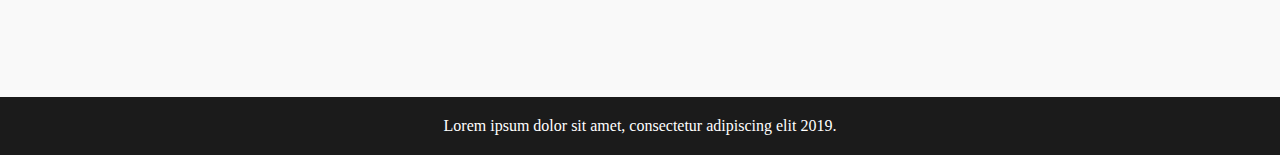
<file: products.html>
<!DOCTYPE html>
<html lang="en" dir="ltr">

  <head>
    <meta charset="utf-8">
    <meta name="viewport" content="width=device-width, initial-scale=1.0">
    <title>le grain de cafe | Packaged Coffee, Coffee Grounds, etc..</title>
    <link rel='stylesheet' href='css/products.css'>
    <link rel='stylesheet' href='css/normalize.css'>
    <link href="https://fonts.googleapis.com/css?family=Playfair+Display:400,700,700i" rel="stylesheet">
    <link href="https://fonts.googleapis.com/css?family=Open+Sans:300,400" rel="stylesheet">
    <link rel='stylesheet' href='javascript/slick-1.8.1/slick/slick.css'>
    <link rel="stylesheet" href="javascript/slick-1.8.1/slick/slick-theme.css">
  </head>

  <body>
    <main>

      <header>
        <div class="main-nav">
          <ul style="padding-left: 0px;" class="flex">
            <div class="flex">
              <li><a href="locations.html" style="margin-right: 6em;">Locations</a></li>
              <li><a href="products.html" style="margin-right: 6em;">Products</a></li>
            </div>

            <div class="nav-title-container">
              <a href="index.html" class="logo">Le Grain De Café</a>
            </div>

            <div class="flex">
              <li><a href="about.html" style="margin-left: 6em;">About</a></li>
              <li><a href="contact.html" style="margin-left: 6em;">Contact</a></li>
            </div>
          </ul>
        </div>

        <div id="mobile-nav">
          <div class="nav-bar">
            <div class="hamburger" onclick="toggleNavMenu()">
              <span></span>
              <span></span>
              <span class="s3"></span>
            </div>

            <div class="nav-title-container">
              <a href="index.html" class="logo">Le Grain De Café</a>
            </div>
          </div>

          <div id="mobile-nav-menu" class="menu-slide">
            <div class="menu-content">
              <div class="link-container">
                <ul>
                  <li>
                    <span class="flex">
                      <a href="locations.html">Locations</a>
                    </span>
                  </li>
                  <li>
                    <span class="flex">
                      <a href="products.html">Products</a>
                    </span>
                  </li>
                  <li>
                    <span class="flex">
                      <a href="about.html">About</a>
                    </span>
                  </li>
                  <li>
                    <span class="flex">
                      <a href="contact.html">Contact</a>
                    </span>
                  </li>
                </ul>
              </div>
            </div>
          </div>

        </div>


      </header>

      <div class="main-heading">
        <div class="main-title">
          <span class="animateTitle">Products</span>
        </div>

        <div class="arrow">
          <svg width="10" height="32" viewBox="0 0 10 32" fill="none" xmlns="http://www.w3.org/2000/svg">
            <path d="M5 32L9.33013 26.75H0.669873L5 32Z" fill="white" />
            <line x1="5" y1="-4.37114e-08" x2="5" y2="29" stroke="white" stroke-width="2" />
          </svg>
        </div>
      </div>

      <div class="container-1">
        <div class="container-title">
          <h2>Selection</h2>
          <p>Hand-crafted to perfection</p>
        </div>

        <div id="product-carousel">

          <div class="product-select">

            <div class="product-slide product-items stick-initialized">

              <div class="product">
                <img src="images/black_coffee_bag.png">
                <span class="product-text orig-span">Prod.<br>One</span>
                <span class="product-text break-span">Prod. One</span>
              </div>

              <div class="product">
                <img src="images/black_coffee_bag.png">
                <span class="product-text orig-span">Prod.<br>Two</span>
                <span class="product-text break-span">Prod. Two</span>
              </div>

              <div class="product">
                <img src="images/black_coffee_bag.png">
                <span class="product-text orig-span">Prod.<br>Three</span>
                <span class="product-text break-span">Prod. Three</span>
              </div>

              <div class="product">
                <img src="images/black_coffee_bag.png">
                <span class="product-text orig-span">Prod.<br>Four</span>
                <span class="product-text break-span">Prod. Four</span>
              </div>

            </div>

          </div>

        </div>
      </div>

    </main>

    <footer class="footer">
      <div class="footer-section">
        <p class="section-text">Lorem ipsum dolor sit amet, consectetur adipiscing elit 2019.</p>
      </div>
    </footer>
    </main>
    <script src="https://code.jquery.com/jquery-3.3.1.min.js"></script>
    <script src="javascript/toggle.navigation.js"></script>
    <script src="javascript/slick-1.8.1/slick/slick.min.js"></script>
    <script>
      $('.product-slide').slick({
        centerMode: true,
        centerPadding: '0px',
        slidesToShow: 3,
        speed: 500,
        responsive: [{
            breakpoint: 768,
            settings: {
              arrows: true,
              centerMode: true,
              centerPadding: '20px',
              slidesToShow: 2
            }
          },
          {
            breakpoint: 480,
            settings: {
              arrows: true,
              centerMode: true,
              centerPadding: '20px',
              slidesToShow: 1
            }
          }
        ]
      });
    </script>
  </body>

</html>
</file>
<file: css/about.css>
* {
  box-sizing: border-box;
}

body {
  background: #f9f9f9;
}

img {
  display: block;
}

p {
  margin: 0;
}

a {
  text-decoration: none;
}

li {
  list-style-type: none;
}

.arrow svg {
  display: block;
  margin: 150px auto 0 auto;
  animation: fadeIn 4000ms cubic-bezier(0.165, 0.84, 0.44, 1);
  animation-fill-mode: forwards;
  animation-delay: 1.3s;
  opacity: 0;
}

.flex {
  display: flex;
}

.base-text {
  font-family: 'Open Sans', sans-serif;
  font-weight: 300;
  font-size: 1.3em;
  line-height: 1.4em;
  margin-bottom: 30px;
  letter-spacing: .8px;
}

.main-heading {
  position: relative;
  width: 100%;
  height: 61rem;
  margin: 0;
  background: linear-gradient(rgba(0, 0, 0, 0.4), rgba(0, 0, 0, 0.4)), url('../images/farmhouse.jpg');
  background-position: 0% 50%;
  background-size: cover;
}

.main-heading span {
  font-family: 'Playfair Display', serif;
  font-size: 7em;
  color: #fff;
  text-transform: lowercase;
  cursor: pointer;
  opacity: 0;
  display: inline-block;
  position: relative;
  animation: headingAnimate 1500ms cubic-bezier(0.165, 0.84, 0.44, 1);
  animation-fill-mode: forwards;
}

.main-heading .main-title {
  width: 100%;
  text-align: center;
  padding-top: 300px;
}

.logo {
  font-family: 'Playfair Display', serif;
  font-size: 2.5em;
  font-weight: 700;
  color: #AB9652;
  text-transform: lowercase;
  cursor: pointer;
  letter-spacing: 0px;
}

.main-nav {
  width: 100%;
  background: #1b1b1b;
  padding: 1.5em 7em 1.5em 7em;
  z-index: 1;
}

.main-nav ul {
  position: relative;
  font-weight: 400;
  font-style: normal;
  letter-spacing: 2.5px;
  justify-content: center;
  padding-left: 0;
  margin: 0;
}

.main-nav ul li {
  display: flex;
  flex-direction: column;
  justify-content: space-around;
}

.main-nav ul li a {
  font-family: 'Playfair Display', sans-serif;
  cursor: pointer;
  color: #b3afaf;
  text-decoration: none;
  margin-right: 0px;
  font-size: .9em;
  transition: .4s;
}

.main-nav ul li a:hover {
  color: #BAA259;
}

#mobile-nav {
  width: 100%;
  background: #1b1b1b;
  position: fixed;
  display: none;
  z-index: 2;
}

#mobile-nav .nav-bar {
  width: 100%;
  height: 100%;
  padding: 20px 0;
  z-index: 2;
}

#mobile-nav .nav-bar .nav-title-container {
  text-align: center;
}

#mobile-nav .hamburger {
  cursor: pointer;
  padding: 5px 0px 5px 25px;
  position: absolute;
}

#mobile-nav .hamburger span {
  width: 25px;
  height: 1px;
  background: #989898;
  margin-top: 6.5px;
  display: block;
}

#mobile-nav .hamburger .s3 {
  width: 15px;
}

#mobile-nav .menu-slide {
  width: 100%;
  height: 100%;
  background: #1b1b1b;
  z-index: 1;
  position: fixed;
  left: -100%;
  transition: .3s;
}

#mobile-nav .menu-slide.active {
  left: 0;
}

#mobile-nav .menu-slide a {
  font-family: 'Playfair Display', sans-serif;
  font-weight: 400;
  font-size: 1.3em;
  margin-bottom: 27px;
  margin-right: 15px;
  letter-spacing: 3px;
  transition: .4s;
  color: #b3afaf;
}

#mobile-nav .menu-slide a:hover {
  color: #BAA259;
}

.link-container {
  margin: 60px 0px 0px 70px;
  width: 80%;
}

.link-container ul {
  padding: 0;
  margin: 0;
}

.link-container ul li {
  margin-bottom: 30px;
}

.container-1 {
  width: 100%;
  padding: 8em 0 5em 0;
}

.container-title h2 {
  font-family: 'Playfair Display', sans-serif;
  font-weight: 300;
  font-size: 3.5em;
  margin-top: 0;
  margin-bottom: 60px;
  text-align: center;
}

.container-section {
  width: 45%;
  margin: 0 auto;
}

.container-section img {
  display: block;
  margin: 0 auto;
  padding-bottom: 30px;
}

.container-section p {
  text-align: center;
}

.footer {
  width: 100%;
  background: #1b1b1b;
  cursor: pointer;
}

.footer-section {
  width: 100%;
  padding: 20px 0;
}

.footer-section p {
  font-size: 1em;
  color: #fff;
  text-align: center;
}

@keyframes headingAnimate {
  0% {
    opacity: 0;
    top: 50px;
  }

  100% {
    opacity: 1;
    top: 0px;
  }
}

@keyframes fadeIn {
  0% {
    opacity: 0;
  }

  100% {
    opacity: 1;
  }
}

@media (max-width: 1600px) {
  .main-heading span {
    font-size: 6em;
  }
}

@media (max-width: 1400px) {
  .logo {
    font-size: 2em;
  }

  .main-nav {
    padding: 1.5em 5em 1.5em 5em;
  }

  .main-nav ul li a {
    font-size: .8em;
  }

  .main-heading {
    height: 57rem;
  }

  .main-heading span {
    font-size: 6em;
  }

  .container-1 {
    padding: 6em 0;
  }
}

@media (max-width: 1200px) {
  .base-text {
    font-size: 1.3em;
    margin-bottom: 20px;
  }

  .main-heading {
    height: 54rem;
  }

  .container-title h2 {
    font-size: 2.8em;
  }

  .container-section {
    width: 50%;
  }
}

@media (max-width: 1024px) {
  .main-nav {
    display: none;
  }

  #mobile-nav {
    display: block;
  }

  .main-heading span {
    font-size: 4.3em;
  }

  .container-title h2 {
    font-size: 2em;
  }

  .container-section {
    width: 70%;
  }
}

@media (max-width: 800px) {
  .logo {
    font-size: 1.5em;
  }

  #mobile-nav .hamburger {
    padding: 0px 0px 5px 20px;
  }

  .main-heading {
    height: 42em;
  }

  .main-title {
    padding-top: 230px;
  }

  .main-heading span {
    font-size: 3em;
  }

  .base-text {
    font-size: 1.1em;
    line-height: 1.5em;
    margin-bottom: 0px;
  }

  .container-section {
    width: 80%;
  }

  .container-section p {
    text-align: justify;
  }

  .container-title h2 {
    font-size: 1.7em;
    margin-bottom: 30px;
  }

  .container-1 {
    padding: 2.5em 0;
  }

  .footer-section p {
    font-size: 13px;
  }
}

@media (max-width: 660px) {
  .main-heading {
    height: 42em;
  }
}

@media (max-width: 340px) {
  .main-heading {
    height: 36em;
  }

  .main-heading span {
    font-size: 2.5em;
  }

  #mobile-nav .nav-bar {
    padding: 15px 0;
  }

  #mobile-nav .hamburger {
    padding: 3px 0 3px 20px;
  }

  #mobile-nav .menu-slide a {
    font-size: 1.2em;
  }

  .base-text {
    font-size: 1em;
  }

  .main-nav ul {
    font-size: 1.1em;
  }

  .container-section {
    width: 85%;
  }

  .container-section h2 {
    font-size: 1.8em;
  }

  .footer-section p {
    font-size: 10px;
  }
}
</file>
<file: css/contact.css>
* {
  box-sizing: border-box;
}

body {
  background: #f9f9f9;
}

img {
  display: block;
}

p {
  margin: 0;
}

a {
  text-decoration: none;
}

li {
  list-style-type: none;
}

textarea {
  resize: none;
}

.arrow svg {
  display: block;
  margin: 150px auto 0 auto;
  animation: fadeIn 4000ms cubic-bezier(0.165, 0.84, 0.44, 1);
  animation-fill-mode: forwards;
  animation-delay: 1.3s;
  opacity: 0;
}

.button {
  font-size: .8em;
  font-family: 'Open Sans', sans-serif;
  font-weight: 400;
  letter-spacing: 4px;
  padding: 23px 40px;
  margin-top: 20px;
  border: 3px solid rgba(186, 162, 89, 0.44);
  background: transparent;
  color: #000;
  text-transform: uppercase;
  cursor: pointer;
  display: block;
}

.flex {
  display: flex;
}

.base-text {
  font-family: 'Open Sans', sans-serif;
  font-weight: 300;
  font-size: 1.5em;
  line-height: 1.4em;
  margin-bottom: 30px;
  letter-spacing: .8px;
}

.main-heading {
  position: relative;
  width: 100%;
  height: 61rem;
  margin: 0;
  background: linear-gradient(rgba(0, 0, 0, 0.5), rgba(0, 0, 0, 0.5)), url('../images/email.jpg');
  background-position: center center;
  background-size: cover;
}

.main-heading span {
  font-family: 'Playfair Display', serif;
  font-size: 7em;
  color: #fff;
  text-transform: lowercase;
  cursor: pointer;
  opacity: 0;
  display: inline-block;
  position: relative;
  animation: headingAnimate 1500ms cubic-bezier(0.165, 0.84, 0.44, 1);
  animation-fill-mode: forwards;
}

.main-heading .main-title {
  width: 100%;
  text-align: center;
  padding-top: 300px;
}

.logo {
  font-family: 'Playfair Display', serif;
  font-size: 2.5em;
  font-weight: 700;
  color: #AB9652;
  text-transform: lowercase;
  cursor: pointer;
  letter-spacing: 0px;
}

.main-nav {
  width: 100%;
  background: #1b1b1b;
  padding: 1.5em 7em 1.5em 7em;
  z-index: 1;
}

.main-nav ul {
  position: relative;
  font-weight: 400;
  font-style: normal;
  letter-spacing: 2.5px;
  justify-content: center;
  padding-left: 0;
  margin: 0;
}

.main-nav ul li {
  display: flex;
  flex-direction: column;
  justify-content: space-around;
}

.main-nav ul li a {
  font-family: 'Playfair Display', sans-serif;
  cursor: pointer;
  color: #b3afaf;
  text-decoration: none;
  margin-right: 0px;
  font-size: .9em;
  transition: .4s;
}

.main-nav ul li a:hover {
  color: #BAA259;
}

#mobile-nav {
  width: 100%;
  background: #1b1b1b;
  position: fixed;
  display: none;
  z-index: 2;
}

#mobile-nav .nav-bar {
  width: 100%;
  height: 100%;
  padding: 20px 0;
  z-index: 2;
}

#mobile-nav .nav-bar .nav-title-container {
  text-align: center;
}

#mobile-nav .hamburger {
  cursor: pointer;
  padding: 5px 0px 5px 25px;
  position: absolute;
}

#mobile-nav .hamburger span {
  width: 25px;
  height: 1px;
  background: #989898;
  margin-top: 6.5px;
  display: block;
}

#mobile-nav .hamburger .s3 {
  width: 15px;
}

#mobile-nav .menu-slide {
  width: 100%;
  height: 100%;
  background: #1b1b1b;
  z-index: 1;
  position: fixed;
  left: -100%;
  transition: .3s;
}

#mobile-nav .menu-slide.active {
  left: 0;
}

#mobile-nav .menu-slide a {
  font-family: 'Playfair Display', sans-serif;
  font-weight: 400;
  font-size: 1.3em;
  margin-bottom: 27px;
  margin-right: 15px;
  letter-spacing: 3px;
  transition: .4s;
  color: #b3afaf;
}

#mobile-nav .menu-slide a:hover {
  color: #BAA259;
}

.link-container {
  margin: 60px 0px 0px 70px;
  width: 80%;
}

.link-container ul {
  padding: 0;
  margin: 0;
}

.link-container ul li {
  margin-bottom: 30px;
}

.container-1 {
  width: 100%;
  padding: 8em 0 5em 0;
}

.container-1-section {
  width: 50%;
  margin: 0 auto;
  padding: 5em 0 9em 0;
  text-align: center;
}

.container-title h2 {
  font-family: 'Playfair Display', sans-serif;
  font-weight: 300;
  font-size: 3.5em;
  margin-top: 0;
  margin-bottom: 60px;
  text-align: center;
}

.container-section {
  width: 45%;
  margin: 0 auto;
}

.container-section img {
  margin: 0 auto;
  margin-bottom: 60px;
}

.container-section p {
  text-align: center;
}

#contact-container {
  width: 37%;
  height: 61rem;
  margin: 0 auto;
  border: 5px solid black;
  margin-top: 40px;
  padding: 20px 0;
}

.fill-out-form {
  padding: 20px 60px;
}

.form-title h3 {
  font-family: 'Playfair Display', sans-serif;
  font-weight: 300;
  font-size: 2.5em;
  margin-top: 0;
  margin-bottom: 60px;
  text-align: center;
}

.form-container {
  margin-top: 20px;
}

.form-container label {
  font-family: 'Open Sans', sans-serif;
  font-weight: 400;
  font-size: 1.1em;
  letter-spacing: .7px;
  margin-right: 10px;
}

.form-container input,
.form-container textarea,
.form-container select {
  font-family: 'Open Sans', sans-serif;
  font-weight: 400;
  font-size: 1em;
}

.state select {
  width: 100px;
  border: none;
}

.required-field {
  width: 100%;
  height: 40px;
  padding: 5px 10px;
  border: none;
  margin-top: 10px;
  font-size: 1rem;
  outline: none;
  display: block;
  box-shadow: inset 0 0 7px #ccc;
}

.comment-field {
  width: 80%;
  height: 150px;
  padding: 10px 10px;
  border: none;
  margin-top: 10px;
  font-size: 1rem;
  outline: none;
  display: block;
}

.error-message {
  font-family: 'Open Sans', sans-serif;
  font-weight: 300;
  font-size: .9em;
  margin-top: 5px;
  letter-spacing: 1px;
  color: red;
  display: none;
}

.error-field {
  border: 1px solid red;
  box-shadow: inset 0 0 7px red;
}

.required-field:disabled {
  background: #ccc;
}

#submit-success {
  font-size: 16px;
  display: none;
}

.footer {
  width: 100%;
  background: #1b1b1b;
  cursor: pointer;
}

.footer-section {
  width: 100%;
  padding: 20px 0;
}

.footer-section p {
  font-size: 1em;
  color: #fff;
  text-align: center;
}

@keyframes headingAnimate {
  0% {
    opacity: 0;
    top: 50px;
  }

  100% {
    opacity: 1;
    top: 0px;
  }
}

@keyframes fadeIn {
  0% {
    opacity: 0;
  }

  100% {
    opacity: 1;
  }
}

@media (max-width: 1600px) {
  .main-heading span {
    font-size: 6em;
  }
}

@media (max-width: 1400px) {
  .logo {
    font-size: 2em;
  }

  .main-nav {
    padding: 1.5em 5em 1.5em 5em;
  }

  .main-nav ul li a {
    font-size: .8em;
  }

  .main-heading {
    height: 57rem;
  }

  .main-heading span {
    font-size: 6em;
  }

  .container-1 {
    padding: 6em;
  }

  .container-section {
    width: 50%;
  }

  #contact-container {
    width: 60%;
  }
}

@media (max-width: 1200px) {
  .base-text {
    font-size: 1.3em;
    margin-bottom: 20px;
  }

  .main-heading {
    height: 54rem;
  }

  .container-title h2 {
    font-size: 2.8em;
  }
}

@media (max-width: 1024px) {
  .main-nav {
    display: none;
  }

  #mobile-nav {
    display: block;
  }

  .main-heading span {
    font-size: 4.3em;
  }

  .container-title h2 {
    font-size: 2em;
  }

  .container-section {
    width: 70%;
  }

  #contact-container {
    width: 70%;
    height: 52rem;
  }

  .form-title h3 {
    font-size: 2.0em;
  }

  .required-field {
    height: 40px;
  }

  .comment-field {
    width: 100%;
    height: 150px;
  }
}

@media (max-width: 800px) {
  .logo {
    font-size: 1.5em;
  }

  #mobile-nav .hamburger {
    padding: 0px 0px 5px 20px;
  }

  .main-heading {
    height: 42em;
  }

  .main-title {
    padding-top: 230px;
  }

  .main-heading span {
    font-size: 3em;
  }

  .base-text {
    font-size: 1.1em;
    line-height: 1.5em;
    margin-bottom: 0px;
  }

  .container-section {
    width: 80%;
  }

  .container-section p {
    text-align: justify;
  }

  .container-title h2 {
    font-size: 1.7em;
    margin-bottom: 30px;
  }

  .container-1 {
    padding: 2.5em 0;
  }

  .footer-section p {
    font-size: 13px;
  }

  #contact-container {
    width: 90%;
    height: 60rem;
  }

  .fill-out-form {
    padding: 20px 20px;
  }

  .form-title h3 {
    font-size: 1.7em;
  }

  .form-container label {
    font-family: 'Open Sans', sans-serif;
    font-weight: 400;
    font-size: 1.3em;
    letter-spacing: .7px;
    margin-right: 10px;
  }

  .required-field {
    height: 50px;
  }

  .comment-field {
    width: 100%;
    height: 250px;
  }
}

@media (max-width: 660px) {
  .main-heading {
    height: 42em;
  }
}

@media (max-width: 340px) {
  .main-heading {
    height: 36em;
  }

  .main-heading span {
    font-size: 2.5em;
  }

  #mobile-nav .nav-bar {
    padding: 15px 0;
  }

  #mobile-nav .hamburger {
    padding: 3px 0 3px 20px;
  }

  #mobile-nav .menu-slide a {
    font-size: 1.2em;
  }

  .base-text {
    font-size: 1em;
  }

  .main-nav ul {
    font-size: 1.1em;
  }

  .container-section {
    width: 85%;
  }

  .container-section h2 {
    font-size: 1.8em;
  }

  .footer-section p {
    font-size: 10px;
  }
}
</file>
<file: css/loc-aus.css>
* {
  box-sizing: border-box;
}

body {
  background: #f9f9f9;
}

img {
  display: block;
}

p {
  margin: 0;
}

a {
  text-decoration: none;
}

li {
  list-style-type: none;
}

.arrow svg {
  display: block;
  margin: 150px auto 0 auto;
  animation: fadeIn 4000ms cubic-bezier(0.165, 0.84, 0.44, 1);
  animation-fill-mode: forwards;
  animation-delay: 1.3s;
  opacity: 0;
}

.flex {
  display: flex;
}

.base-text {
  font-family: 'Open Sans', sans-serif;
  font-weight: 300;
  font-size: 1.5em;
  line-height: 1.4em;
  margin-bottom: 30px;
  letter-spacing: .8px;
}

.main-heading {
  position: relative;
  width: 100%;
  height: 61rem;
  margin: 0;
  background: linear-gradient(rgba(0, 0, 0, 0.4), rgba(0, 0, 0, 0.4)), url('../images/austin.jpg');
  background-repeat: no-repeat;
  background-size: cover;
}

.main-heading span {
  font-family: 'Playfair Display', serif;
  font-size: 7em;
  color: #fff;
  text-transform: lowercase;
  cursor: pointer;
  opacity: 0;
  display: inline-block;
  position: relative;
  animation: headingAnimate 1500ms cubic-bezier(0.165, 0.84, 0.44, 1);
  animation-fill-mode: forwards;
}

.main-heading .main-title {
  width: 100%;
  text-align: center;
  padding-top: 300px;
}

.logo {
  font-family: 'Playfair Display', serif;
  font-size: 2.5em;
  font-weight: 700;
  color: #AB9652;
  text-transform: lowercase;
  cursor: pointer;
  letter-spacing: 0px;
}

.main-nav {
  width: 100%;
  background: #1b1b1b;
  padding: 1.5em 7em 1.5em 7em;
  z-index: 1;
}

.main-nav ul {
  position: relative;
  font-weight: 400;
  font-style: normal;
  letter-spacing: 2.5px;
  justify-content: center;
  padding-left: 0;
  margin: 0;
}

.main-nav ul li {
  display: flex;
  flex-direction: column;
  justify-content: space-around;
}

.main-nav ul li a {
  font-family: 'Playfair Display', sans-serif;
  cursor: pointer;
  color: #b3afaf;
  text-decoration: none;
  margin-right: 0px;
  font-size: .9em;
  transition: .4s;
}

.main-nav ul li a:hover {
  color: #BAA259;
}

#mobile-nav {
  width: 100%;
  background: #1b1b1b;
  position: fixed;
  display: none;
  z-index: 2;
}

#mobile-nav .nav-bar {
  width: 100%;
  height: 100%;
  padding: 20px 0;
  z-index: 2;
}

#mobile-nav .nav-bar .nav-title-container {
  text-align: center;
}

#mobile-nav .hamburger {
  cursor: pointer;
  padding: 5px 0px 5px 25px;
  position: absolute;
}

#mobile-nav .hamburger span {
  width: 25px;
  height: 1px;
  background: #989898;
  margin-top: 6.5px;
  display: block;
}

#mobile-nav .hamburger .s3 {
  width: 15px;
}

#mobile-nav .menu-slide {
  width: 100%;
  height: 100%;
  background: #1b1b1b;
  z-index: 1;
  position: fixed;
  left: -100%;
  transition: .3s;
}

#mobile-nav .menu-slide.active {
  left: 0;
}

#mobile-nav .menu-slide a {
  font-family: 'Playfair Display', sans-serif;
  font-weight: 400;
  font-size: 1.3em;
  margin-bottom: 27px;
  margin-right: 15px;
  letter-spacing: 3px;
  transition: .4s;
  color: #b3afaf;
}

#mobile-nav .menu-slide a:hover {
  color: #BAA259;
}

.link-container {
  margin: 60px 0px 0px 70px;
  width: 80%;
}

.link-container ul {
  padding: 0;
  margin: 0;
}

.link-container ul li {
  margin-bottom: 30px;
}

.headingAnimate {
  display: inline;
}

.container-1 {
  width: 100%;
  padding: 8em 0;
}

.container-title h2 {
  font-family: 'Playfair Display', sans-serif;
  font-weight: 300;
  font-size: 3.5em;
  margin-top: 0;
  margin-bottom: 60px;
  text-align: center;
}

.container-section {
  width: 45%;
  margin: 0 auto;
}

.container-section p {
  text-align: center;
}

.img-section img {
  margin: 0 auto;
}

.footer {
  width: 100%;
  background: #1b1b1b;
  cursor: pointer;
}

.footer-section {
  width: 100%;
  padding: 20px 0;
}

.footer-section p {
  font-size: 1em;
  color: #fff;
  text-align: center;
}

@keyframes headingAnimate {
  0% {
    opacity: 0;
    top: 50px;
  }

  100% {
    opacity: 1;
    top: 0px;
  }
}

@keyframes fadeIn {
  0% {
    opacity: 0;
  }

  100% {
    opacity: 1;
  }
}

@media (max-width: 1600px) {
  .main-heading span {
    font-size: 6em;
  }
}

@media (max-width: 1400px) {
  .logo {
    font-size: 2em;
  }

  .main-nav {
    padding: 1.5em 5em 1.5em 5em;
  }

  .main-nav ul li a {
    font-size: .8em;
  }

  .main-heading {
    height: 57rem;
  }

  .main-heading span {
    font-size: 6em;
  }

  .container-1 {
    padding: 6em;
  }

  .img-section img {
    width: 400px;
    height: 400px;
  }
}

@media (max-width: 1200px) {
  .base-text {
    font-size: 1.3em;
    margin-bottom: 20px;
  }

  .main-heading {
    height: 54rem;
  }

  .container-title h2 {
    font-size: 2.8em;
  }

  .container-section {
    width: 50%;
  }
}

@media (max-width: 1024px) {
  .main-nav {
    display: none;
  }

  #mobile-nav {
    display: block;
  }

  .main-heading span {
    font-size: 4.3em;
  }

  .container-title h2 {
    font-size: 2em;
  }

  .container-section {
    width: 70%;
  }

  .img-section img {
    width: 300px;
    height: 300px;
  }
}

@media (max-width: 800px) {
  .logo {
    font-size: 1.5em;
  }

  #mobile-nav .hamburger {
    padding: 0px 0px 5px 20px;
  }

  .main-heading {
    height: 42em;
  }

  .main-title {
    padding-top: 230px;
  }

  .main-heading span {
    font-size: 3em;
  }

  .base-text {
    font-size: 1.1em;
    line-height: 1.5em;
    margin-bottom: 0px;
  }

  .container-title h2 {
    font-size: 1.7em;
    margin-bottom: 30px;
  }

  .container-1 {
    padding: 2.5em 0;
  }

  .container-section {
    width: 80%;
  }

  .container-section p {
    text-align: justify;
  }

  .footer-section p {
    font-size: 13px;
  }

  .img-section img {
    width: 250px;
    height: 250px;
  }
}

@media (max-width: 660px) {
  .main-heading {
    height: 42em;
  }
}

@media (max-width: 340px) {
  .main-heading {
    height: 36em;
  }

  .main-heading span {
    font-size: 2.5em;
  }

  #mobile-nav .nav-bar {
    padding: 15px 0;
  }

  #mobile-nav .nav-bar .hamburger {
    padding: 3px 0 3px 20px;
  }

  #mobile-nav .menu-slide a {
    font-size: 1.2em;
  }

  .base-text {
    font-size: 1em;
  }

  .main-nav ul {
    font-size: 1.1em;
  }

  .container-section {
    width: 85%;
  }

  .container-section h2 {
    font-size: 1.8em;
  }

  .footer-section p {
    font-size: 10px;
  }
}
</file>
<file: css/loc-dal.css>
* {
  box-sizing: border-box;
}

body {
  background: #f9f9f9;
}

img {
  display: block;
}

p {
  margin: 0;
}

a {
  text-decoration: none;
}

li {
  list-style-type: none;
}

.arrow svg {
  display: block;
  margin: 150px auto 0 auto;
  animation: fadeIn 4000ms cubic-bezier(0.165, 0.84, 0.44, 1);
  animation-fill-mode: forwards;
  animation-delay: 1.3s;
  opacity: 0;
}

.flex {
  display: flex;
}

.base-text {
  font-family: 'Open Sans', sans-serif;
  font-weight: 300;
  font-size: 1.5em;
  line-height: 1.4em;
  margin-bottom: 30px;
  letter-spacing: .8px;
}

.main-heading {
  position: relative;
  width: 100%;
  height: 61rem;
  margin: 0;
  background: linear-gradient(rgba(0, 0, 0, 0.4), rgba(0, 0, 0, 0.4)), url('../images/dallas.jpg');
  background-position: center center;
  background-size: cover;
}

.main-heading span {
  font-family: 'Playfair Display', serif;
  font-size: 7em;
  color: #fff;
  text-transform: lowercase;
  cursor: pointer;
  opacity: 0;
  display: inline-block;
  position: relative;
  animation: headingAnimate 1500ms cubic-bezier(0.165, 0.84, 0.44, 1);
  animation-fill-mode: forwards;
}

.main-heading .main-title {
  width: 100%;
  text-align: center;
  padding-top: 300px;
}

.logo {
  font-family: 'Playfair Display', serif;
  font-size: 2.5em;
  font-weight: 700;
  color: #AB9652;
  text-transform: lowercase;
  cursor: pointer;
  letter-spacing: 0px;
}

.main-nav {
  width: 100%;
  background: #1b1b1b;
  padding: 1.5em 7em 1.5em 7em;
  z-index: 1;
}

.main-nav ul {
  position: relative;
  font-weight: 400;
  font-style: normal;
  letter-spacing: 2.5px;
  justify-content: center;
  padding-left: 0;
  margin: 0;
}

.main-nav ul li {
  display: flex;
  flex-direction: column;
  justify-content: space-around;
}

.main-nav ul li a {
  font-family: 'Playfair Display', sans-serif;
  cursor: pointer;
  color: #b3afaf;
  text-decoration: none;
  margin-right: 0px;
  font-size: .9em;
  transition: .4s;
}

.main-nav ul li a:hover {
  color: #BAA259;
}

#mobile-nav {
  width: 100%;
  background: #1b1b1b;
  position: fixed;
  display: none;
  z-index: 2;
}

#mobile-nav .nav-bar {
  width: 100%;
  height: 100%;
  padding: 20px 0;
  z-index: 2;
}

#mobile-nav .nav-bar .nav-title-container {
  text-align: center;
}

#mobile-nav .hamburger {
  cursor: pointer;
  padding: 5px 0px 5px 25px;
  position: absolute;
}

#mobile-nav .hamburger span {
  width: 25px;
  height: 1px;
  background: #989898;
  margin-top: 6.5px;
  display: block;
}

#mobile-nav .hamburger .s3 {
  width: 15px;
}

#mobile-nav .menu-slide {
  width: 100%;
  height: 100%;
  background: #1b1b1b;
  z-index: 1;
  position: fixed;
  left: -100%;
  transition: .3s;
}

#mobile-nav .menu-slide.active {
  left: 0;
}

#mobile-nav .menu-slide a {
  font-family: 'Playfair Display', sans-serif;
  font-weight: 400;
  font-size: 1.3em;
  margin-bottom: 27px;
  margin-right: 15px;
  letter-spacing: 3px;
  transition: .4s;
  color: #b3afaf;
}

#mobile-nav .menu-slide a:hover {
  color: #BAA259;
}

.link-container {
  margin: 60px 0px 0px 70px;
  width: 80%;
}

.link-container ul {
  padding: 0;
  margin: 0;
}

.link-container ul li {
  margin-bottom: 30px;
}

.headingAnimate {
  display: inline;
}

.container-1 {
  width: 100%;
  padding: 8em 0;
}

.container-title {
  text-align: center;
}

.container-title h2 {
  font-family: 'Playfair Display', sans-serif;
  font-weight: 300;
  font-size: 3.5em;
  margin-top: 0;
  margin-bottom: 60px;
}

.container-section {
  width: 45%;
  margin: 0 auto;
}

.container-section p {
  text-align: center;
}

.img-section img {
  margin: 0 auto;
}

.footer {
  width: 100%;
  background: #1b1b1b;
  cursor: pointer;
}

.footer-section {
  width: 100%;
  padding: 20px 0;
}

.footer-section p {
  font-size: 1em;
  color: #fff;
  text-align: center;
}

@keyframes headingAnimate {
  0% {
    opacity: 0;
    top: 50px;
  }

  100% {
    opacity: 1;
    top: 0px;
  }
}

@keyframes fadeIn {
  0% {
    opacity: 0;
  }

  100% {
    opacity: 1;
  }
}

@media (max-width: 1600px) {
  .main-heading span {
    font-size: 6em;
  }
}

@media (max-width: 1400px) {
  .logo {
    font-size: 2em;
  }

  .main-nav {
    padding: 1.5em 5em 1.5em 5em;
  }

  .main-nav ul li a {
    font-size: .8em;
  }

  .main-heading {
    height: 57rem;
  }

  .main-heading span {
    font-size: 6em;
  }

  .container-1 {
    padding: 6em;
  }

  .img-section img {
    width: 400px;
    height: 400px;
  }
}

@media (max-width: 1200px) {
  .base-text {
    font-size: 1.3em;
    margin-bottom: 20px;
  }

  .main-heading {
    height: 54rem;
  }

  .container-title h2 {
    font-size: 2.8em;
  }

  .container-section {
    width: 50%;
  }
}

@media (max-width: 1024px) {
  .main-nav {
    display: none;
  }

  #mobile-nav {
    display: block;
  }

  .main-heading span {
    font-size: 4.3em;
  }

  .container-title h2 {
    font-size: 2em;
  }

  .container-section {
    width: 70%;
  }

  .img-section img {
    width: 300px;
    height: 300px;
  }
}

@media (max-width: 800px) {
  .logo {
    font-size: 1.5em;
  }

  #mobile-nav .hamburger {
    padding: 0px 0px 5px 20px;
  }

  .main-heading {
    height: 42em;
  }

  .main-title {
    padding-top: 230px;
  }

  .main-heading span {
    font-size: 3em;
  }

  .base-text {
    font-size: 1.1em;
    line-height: 1.5em;
    margin-bottom: 0px;
  }

  .container-title h2 {
    font-size: 1.7em;
    margin-bottom: 30px;
  }

  .container-1 {
    padding: 2.5em 0;
  }

  .container-section {
    width: 80%;
  }

  .container-section p {
    text-align: justify;
  }

  .footer-section p {
    font-size: 13px;
  }

  .img-section img {
    width: 250px;
    height: 250px;
  }
}

@media (max-width: 660px) {
  .main-heading {
    height: 42em;
  }
}

@media (max-width: 340px) {
  .main-heading {
    height: 36em;
  }

  .main-heading span {
    font-size: 2.5em;
  }

  #mobile-nav .nav-bar {
    padding: 15px 0;
  }

  #mobile-nav .hamburger {
    padding: 3px 0 3px 20px;
  }

  #mobile-nav .menu-slide a {
    font-size: 1.2em;
  }

  .base-text {
    font-size: 1em;
  }

  .main-nav ul {
    font-size: 1.1em;
  }

  .container-section {
    width: 85%;
  }

  .container-section h2 {
    font-size: 1.8em;
  }

  .footer-section p {
    font-size: 10px;
  }
}
</file>
<file: css/loc-elp.css>
* {
  box-sizing: border-box;
}

body {
  background: #f9f9f9;
  font-size: 1em;
}

img {
  display: block;
}

p {
  margin: 0;
}

a {
  text-decoration: none;
}

li {
  list-style-type: none;
}

.arrow svg {
  display: block;
  margin: 150px auto 0 auto;
  animation: fadeIn 4000ms cubic-bezier(0.165, 0.84, 0.44, 1);
  animation-fill-mode: forwards;
  animation-delay: 1.3s;
  opacity: 0;
}

.flex {
  display: flex;
}

.base-text {
  font-family: 'Open Sans', sans-serif;
  font-weight: 300;
  font-size: 1.5em;
  line-height: 1.4em;
  margin-bottom: 30px;
  letter-spacing: .8px;
}

.main-heading {
  position: relative;
  width: 100%;
  height: 61rem;
  margin: 0;
  background: linear-gradient(rgba(0, 0, 0, 0.4), rgba(0, 0, 0, 0.4)), url('../images/el_paso.jpg');
  background-repeat: no-repeat;
  background-size: cover;
}

.main-heading span {
  font-family: 'Playfair Display', serif;
  font-size: 7em;
  color: #fff;
  text-transform: lowercase;
  cursor: pointer;
  opacity: 0;
  display: inline-block;
  position: relative;
  animation: headingAnimate 1500ms cubic-bezier(0.165, 0.84, 0.44, 1);
  animation-fill-mode: forwards;
}

.main-heading .main-title {
  width: 100%;
  text-align: center;
  padding-top: 300px;
}

.logo {
  font-family: 'Playfair Display', serif;
  font-size: 2.5em;
  font-weight: 700;
  color: #AB9652;
  text-transform: lowercase;
  cursor: pointer;
  letter-spacing: 0px;
}

.main-nav {
  width: 100%;
  background: #1b1b1b;
  padding: 1.5em 7em 1.5em 7em;
  z-index: 1;
}

.main-nav ul {
  position: relative;
  font-weight: 400;
  font-style: normal;
  letter-spacing: 2.5px;
  justify-content: center;
  padding-left: 0;
  margin: 0;
}

.main-nav ul li {
  display: flex;
  flex-direction: column;
  justify-content: space-around;
}

.main-nav ul li a {
  font-family: 'Playfair Display', sans-serif;
  cursor: pointer;
  color: #b3afaf;
  text-decoration: none;
  margin-right: 0px;
  font-size: .9em;
  transition: .4s;
}

.main-nav ul li a:hover {
  color: #BAA259;
}

#mobile-nav {
  width: 100%;
  background: #1b1b1b;
  position: fixed;
  display: none;
  z-index: 2;
}

#mobile-nav .nav-bar {
  width: 100%;
  height: 100%;
  padding: 20px 0;
  z-index: 2;
}

#mobile-nav .nav-bar .nav-title-container {
  text-align: center;
}

#mobile-nav .hamburger {
  cursor: pointer;
  padding: 5px 0px 5px 25px;
  position: absolute;
}

#mobile-nav .hamburger span {
  width: 25px;
  height: 1px;
  background: #989898;
  margin-top: 6.5px;
  display: block;
}

#mobile-nav .hamburger .s3 {
  width: 15px;
}

#mobile-nav .menu-slide {
  width: 100%;
  height: 100%;
  background: #1b1b1b;
  z-index: 1;
  position: fixed;
  left: -100%;
  transition: .3s;
}

#mobile-nav .menu-slide.active {
  left: 0;
}

#mobile-nav .menu-slide a {
  font-family: 'Playfair Display', sans-serif;
  font-weight: 400;
  font-size: 1.3em;
  margin-bottom: 27px;
  margin-right: 15px;
  letter-spacing: 3px;
  transition: .4s;
  color: #b3afaf;
}

#mobile-nav .menu-slide a:hover {
  color: #BAA259;
}

.link-container {
  margin: 60px 0px 0px 70px;
  width: 80%;
}

.link-container ul {
  padding: 0;
  margin: 0;
}

.link-container ul li {
  margin-bottom: 30px;
}

.headingAnimate {
  display: inline;
}

.container-1 {
  width: 100%;
  padding: 8em 0;
}

.container-title h2 {
  font-family: 'Playfair Display', sans-serif;
  font-weight: 300;
  font-size: 3.5em;
  margin-top: 0;
  margin-bottom: 60px;
  text-align: center;
}

.container-section {
  width: 45%;
  margin: 0 auto;
}

.container-section p {
  text-align: center;
}

.img-section img {
  margin: 0 auto;
}

.footer {
  width: 100%;
  background: #1b1b1b;
  cursor: pointer;
}

.footer-section {
  width: 100%;
  padding: 20px 0;
}

.footer-section p {
  font-size: 1em;
  color: #fff;
  text-align: center;
}

@keyframes headingAnimate {
  0% {
    opacity: 0;
    top: 50px;
  }

  100% {
    opacity: 1;
    top: 0px;
  }
}

@keyframes fadeIn {
  0% {
    opacity: 0;
  }

  100% {
    opacity: 1;
  }
}

@media (max-width: 1600px) {
  .main-heading span {
    font-size: 6em;
  }
}

@media (max-width: 1400px) {
  .logo {
    font-size: 2em;
  }

  .main-nav {
    padding: 1.5em 5em 1.5em 5em;
  }

  .main-nav ul li a {
    font-size: .8em;
  }

  .main-heading {
    height: 57rem;
  }

  .main-heading span {
    font-size: 6em;
  }

  .container-1 {
    padding: 6em;
  }

  .img-section img {
    width: 400px;
    height: 400px;
  }
}

@media (max-width: 1200px) {
  .base-text {
    font-size: 1.3em;
    margin-bottom: 20px;
  }

  .main-heading {
    height: 54rem;
  }

  .container-title h2 {
    font-size: 2.8em;
  }

  .container-section {
    width: 50%;
  }
}

@media (max-width: 1024px) {
  .main-nav {
    display: none;
  }

  #mobile-nav {
    display: block;
  }

  .main-heading span {
    font-size: 4.3em;
  }

  .container-title h2 {
    font-size: 2em;
  }

  .container-section {
    width: 70%;
  }

  .img-section img {
    width: 300px;
    height: 300px;
  }
}

@media (max-width: 800px) {
  .logo {
    font-size: 1.5em;
  }

  #mobile-nav .hamburger {
    padding: 0px 0px 5px 20px;
  }

  .main-heading {
    height: 42em;
  }

  .main-title {
    padding-top: 230px;
  }

  .main-heading span {
    font-size: 3em;
  }

  .base-text {
    font-size: 1.1em;
    line-height: 1.5em;
    margin-bottom: 0px;
  }

  .container-title h2 {
    font-size: 1.7em;
    margin-bottom: 30px;
  }

  .container-1 {
    padding: 2.5em 0;
  }

  .container-section {
    width: 80%;
  }

  .container-section p {
    text-align: justify;
  }

  .footer-section p {
    font-size: 13px;
  }

  .img-section img {
    width: 250px;
    height: 250px;
  }
}

@media (max-width: 660px) {
  .main-heading {
    height: 42em;
  }
}

@media (max-width: 340px) {
  .main-heading {
    height: 36em;
  }

  .main-heading span {
    font-size: 2.5em;
  }

  #mobile-nav .nav-bar {
    padding: 15px 0;
  }

  #mobile-nav .hamburger {
    padding: 3px 0 3px 20px;
  }

  #mobile-nav .menu-slide a {
    font-size: 1.2em;
  }

  .base-text {
    font-size: 1em;
  }

  .main-nav ul {
    font-size: 1.1em;
  }

  .container-section {
    width: 85%;
  }

  .container-section h2 {
    font-size: 1.8em;
  }

  .footer-section p {
    font-size: 10px;
  }
}
</file>
<file: css/loc-hou.css>
* {
  box-sizing: border-box;
}

body {
  background: #f9f9f9;
  font-size: 1em;
}

img {
  display: block;
}

p {
  margin: 0;
}

a {
  text-decoration: none;
}

li {
  list-style-type: none;
}

.arrow svg {
  display: block;
  margin: 150px auto 0 auto;
  animation: fadeIn 4000ms cubic-bezier(0.165, 0.84, 0.44, 1);
  animation-fill-mode: forwards;
  animation-delay: 1.3s;
  opacity: 0;
}

.flex {
  display: flex;
}

.base-text {
  font-family: 'Open Sans', sans-serif;
  font-weight: 300;
  font-size: 1.5em;
  line-height: 1.4em;
  margin-bottom: 30px;
  letter-spacing: .8px;
}

.main-heading {
  position: relative;
  width: 100%;
  height: 61rem;
  margin: 0;
  background: linear-gradient(rgba(0, 0, 0, 0.4), rgba(0, 0, 0, 0.4)), url('../images/houston.jpg');
  background-repeat: no-repeat;
  background-size: cover;
}

.main-heading span {
  font-family: 'Playfair Display', serif;
  font-size: 7em;
  color: #fff;
  text-transform: lowercase;
  cursor: pointer;
  opacity: 0;
  display: inline-block;
  position: relative;
  animation: headingAnimate 1500ms cubic-bezier(0.165, 0.84, 0.44, 1);
  animation-fill-mode: forwards;
}

.main-heading .main-title {
  width: 100%;
  text-align: center;
  padding-top: 300px;
}

.logo {
  font-family: 'Playfair Display', serif;
  font-size: 2.5em;
  font-weight: 700;
  color: #AB9652;
  text-transform: lowercase;
  cursor: pointer;
  letter-spacing: 0px;
}

.main-nav {
  width: 100%;
  background: #1b1b1b;
  padding: 1.5em 7em 1.5em 7em;
  z-index: 1;
}

.main-nav ul {
  position: relative;
  font-weight: 400;
  font-style: normal;
  letter-spacing: 2.5px;
  justify-content: center;
  padding-left: 0;
  margin: 0;
}

.main-nav ul li {
  display: flex;
  flex-direction: column;
  justify-content: space-around;
}

.main-nav ul li a {
  font-family: 'Playfair Display', sans-serif;
  cursor: pointer;
  color: #b3afaf;
  text-decoration: none;
  margin-right: 0px;
  font-size: .9em;
  transition: .4s;
}

.main-nav ul li a:hover {
  color: #BAA259;
}

#mobile-nav {
  width: 100%;
  background: #1b1b1b;
  position: fixed;
  display: none;
  z-index: 2;
}

#mobile-nav .nav-bar {
  width: 100%;
  height: 100%;
  padding: 20px 0;
  z-index: 2;
}

#mobile-nav .nav-bar .nav-title-container {
  text-align: center;
}

#mobile-nav .hamburger {
  cursor: pointer;
  padding: 5px 0px 5px 25px;
  position: absolute;
}

#mobile-nav .hamburger span {
  width: 25px;
  height: 1px;
  background: #989898;
  margin-top: 6.5px;
  display: block;
}

#mobile-nav .hamburger .s3 {
  width: 15px;
}

#mobile-nav .menu-slide {
  width: 100%;
  height: 100%;
  background: #1b1b1b;
  z-index: 1;
  position: fixed;
  left: -100%;
  transition: .3s;
}

#mobile-nav .menu-slide.active {
  left: 0;
}

#mobile-nav .menu-slide a {
  font-family: 'Playfair Display', sans-serif;
  font-weight: 400;
  font-size: 1.3em;
  margin-bottom: 27px;
  margin-right: 15px;
  letter-spacing: 3px;
  transition: .4s;
  color: #b3afaf;
}

#mobile-nav .menu-slide a:hover {
  color: #BAA259;
}

.link-container {
  margin: 60px 0px 0px 70px;
  width: 80%;
}

.link-container ul {
  padding: 0;
  margin: 0;
}

.link-container ul li {
  margin-bottom: 30px;
}

.headingAnimate {
  display: inline;
}

.container-1 {
  width: 100%;
  padding: 8em 0;
}

.container-title h2 {
  font-family: 'Playfair Display', sans-serif;
  font-weight: 300;
  font-size: 3.5em;
  margin-top: 0;
  margin-bottom: 60px;
  text-align: center;
}

.container-section {
  width: 45%;
  margin: 0 auto;
}

.container-section p {
  text-align: center;
}

.img-section img {
  margin: 0 auto;
}

.footer {
  width: 100%;
  background: #1b1b1b;
  cursor: pointer;
}

.footer-section {
  width: 100%;
  padding: 20px 0;
}

.footer-section p {
  font-size: 1em;
  color: #fff;
  text-align: center;
}

@keyframes headingAnimate {
  0% {
    opacity: 0;
    top: 50px;
  }

  100% {
    opacity: 1;
    top: 0px;
  }
}

@keyframes fadeIn {
  0% {
    opacity: 0;
  }

  100% {
    opacity: 1;
  }
}

@media (max-width: 1600px) {
  .main-heading span {
    font-size: 6em;
  }
}

@media (max-width: 1400px) {
  .logo {
    font-size: 2em;
  }

  .main-nav {
    padding: 1.5em 5em 1.5em 5em;
  }

  .main-nav ul li a {
    font-size: .8em;
  }

  .main-heading {
    height: 57rem;
  }

  .container-1 {
    padding: 6em;
  }

  .img-section img {
    width: 400px;
    height: 400px;
  }
}

@media (max-width: 1200px) {
  .base-text {
    font-size: 1.3em;
    margin-bottom: 20px;
  }

  .main-heading {
    height: 54rem;
  }

  .container-title h2 {
    font-size: 2.8em;
  }

  .container-section {
    width: 50%;
  }
}

@media (max-width: 1024px) {
  .main-nav {
    display: none;
  }

  #mobile-nav {
    display: block;
  }

  .main-heading span {
    font-size: 4.3em;
  }

  .container-title h2 {
    font-size: 2em;
  }

  .container-section {
    width: 70%;
  }

  .img-section img {
    width: 300px;
    height: 300px;
  }
}

@media (max-width: 800px) {
  .logo {
    font-size: 1.5em;
  }

  #mobile-nav .hamburger {
    padding: 0px 0px 5px 20px;
  }

  .main-heading {
    height: 42em;
  }

  .main-title {
    padding-top: 230px;
  }

  .main-heading span {
    font-size: 3em;
  }

  .base-text {
    font-size: 1.1em;
    line-height: 1.5em;
    margin-bottom: 0px;
  }

  .container-title h2 {
    font-size: 1.7em;
    margin-bottom: 30px;
  }

  .container-1 {
    padding: 2.5em 0;
  }

  .container-section {
    width: 80%;
  }

  .container-section p {
    text-align: justify;
  }

  .footer-section p {
    font-size: 13px;
  }

  .img-section img {
    width: 250px;
    height: 250px;
  }
}

@media (max-width: 660px) {
  .main-heading {
    height: 42em;
  }
}

@media (max-width: 340px) {
  .main-heading {
    height: 36em;
  }

  .main-heading span {
    font-size: 2.5em;
  }

  #mobile-nav .nav-bar {
    padding: 15px 0;
  }

  #mobile-nav .hamburger {
    padding: 3px 0 3px 20px;
  }

  #mobile-nav .menu-slide a {
    font-size: 1.2em;
  }

  .base-text {
    font-size: 1em;
  }

  .main-nav ul {
    font-size: 1.1em;
  }

  .container-section {
    width: 85%;
  }

  .container-section h2 {
    font-size: 1.8em;
  }

  .footer-section p {
    font-size: 10px;
  }
}
</file>
<file: css/locations.css>
* {
  box-sizing: border-box;
}

body {
  background: #f9f9f9;
}

img {
  display: block;
}

p {
  margin: 0;
}

a {
  text-decoration: none;
}

li {
  list-style-type: none;
}

.arrow svg {
  display: block;
  margin: 150px auto 0 auto;
  animation: fadeIn 4000ms cubic-bezier(0.165, 0.84, 0.44, 1);
  animation-fill-mode: forwards;
  animation-delay: 1.3s;
  opacity: 0;
}

.flex {
  display: flex;
}

.main-heading {
  position: relative;
  width: 100%;
  height: 61rem;
  margin: 0;
  background: linear-gradient(rgba(0, 0, 0, 0.5), rgba(0, 0, 0, 0.5)), url('../images/bright_entrance.jpg');
  background-repeat: no-repeat;
  background-size: cover;
}

.main-heading span {
  font-family: 'Playfair Display', serif;
  font-size: 7em;
  color: #fff;
  text-transform: lowercase;
  cursor: pointer;
  opacity: 0;
  display: inline-block;
  position: relative;
  animation: headingAnimate 1500ms cubic-bezier(0.165, 0.84, 0.44, 1);
  animation-fill-mode: forwards;
}

.main-heading .main-title {
  width: 100%;
  text-align: center;
  padding-top: 300px;
}

.logo {
  font-family: 'Playfair Display', serif;
  font-size: 2.5em;
  font-weight: 700;
  color: #AB9652;
  text-transform: lowercase;
  cursor: pointer;
  letter-spacing: 0px;
}

.main-nav {
  width: 100%;
  background: #1b1b1b;
  padding: 1.5em 7em 1.5em 7em;
  z-index: 1;
}

.main-nav ul {
  position: relative;
  font-weight: 400;
  font-style: normal;
  letter-spacing: 2.5px;
  justify-content: center;
  padding-left: 0;
  margin: 0;
}

.main-nav ul li {
  display: flex;
  flex-direction: column;
  justify-content: space-around;
}

.main-nav ul li a {
  font-family: 'Playfair Display', sans-serif;
  cursor: pointer;
  color: #b3afaf;
  text-decoration: none;
  margin-right: 0px;
  font-size: .9em;
  transition: .4s;
}

.main-nav ul li a:hover {
  color: #BAA259;
}

#mobile-nav {
  width: 100%;
  background: #1b1b1b;
  position: fixed;
  display: none;
  z-index: 2;
}

#mobile-nav .nav-bar {
  width: 100%;
  height: 100%;
  padding: 20px 0;
  z-index: 2;
}

#mobile-nav .nav-bar .nav-title-container {
  text-align: center;
}

#mobile-nav .hamburger {
  cursor: pointer;
  padding: 5px 0px 5px 25px;
  position: absolute;
}

#mobile-nav .hamburger span {
  width: 25px;
  height: 1px;
  background: #989898;
  margin-top: 6.5px;
  display: block;
}

#mobile-nav .hamburger .s3 {
  width: 15px;
}

#mobile-nav .menu-slide {
  width: 100%;
  height: 100%;
  background: #1b1b1b;
  z-index: 1;
  position: fixed;
  left: -100%;
  transition: .3s;
}

#mobile-nav .menu-slide.active {
  left: 0;
}

#mobile-nav .menu-slide a {
  font-family: 'Playfair Display', sans-serif;
  font-weight: 400;
  font-size: 1.3em;
  margin-bottom: 27px;
  margin-right: 15px;
  letter-spacing: 3px;
  transition: .4s;
  color: #b3afaf;
}

#mobile-nav .menu-slide a:hover {
  color: #BAA259;
}

.link-container {
  margin: 60px 0px 0px 70px;
  width: 80%;
}

.link-container ul {
  padding: 0;
  margin: 0;
}

.link-container ul li {
  margin-bottom: 30px;
}

.headingAnimate {
  display: inline;
}

.location {
  width: 100%;
  height: 23rem;
}

.location h1 {
  font-family: 'Playfair Display', serif;
  font-weight: 400;
  text-align: center;
  color: #fff;
  font-size: 8em;
  margin: 0;
  padding-top: 100px;
  text-transform: lowercase;
}

.block-one {
  background: linear-gradient(rgba(0, 0, 0, 0.7), rgba(0, 0, 0, 0.7)), url('../images/houston.jpg');
  background-position: 10% 95%;
  background-size: 120%;
}

.block-one.left {
  position: relative;
  animation: shiftLeftOne .4s;
  animation-fill-mode: forwards;
  -ms-animation: none;
}

.block-one.right {
  position: relative;
  animation: shiftRightOne .4s;
  animation-fill-mode: forwards;
  -ms-animation: none;
}

.block-two {
  background: linear-gradient(rgba(0, 0, 0, 0.55), rgba(0, 0, 0, 0.55)), url('../images/austin.jpg');
  background-position: 0% 80%;
  background-size: 110%;
}

.block-two.left {
  position: relative;
  animation: shiftLeftTwo .4s;
  animation-fill-mode: forwards;
  -ms-animation: none;
}

.block-two.right {
  position: relative;
  animation: shiftRightTwo .4s;
  animation-fill-mode: forwards;
  -ms-animation: none;
}

.block-three {
  background: linear-gradient(rgba(0, 0, 0, 0.55), rgba(0, 0, 0, 0.55)), url('../images/dallas.jpg');
  background-position: 10% 60%;
  background-size: 140%;
}

.block-three.left {
  position: relative;
  animation: shiftLeftThree .4s;
  animation-fill-mode: forwards;
  -ms-animation: none;
}

.block-three.right {
  position: relative;
  animation: shiftRightThree .4s;
  animation-fill-mode: forwards;
  -ms-animation: none;
}

.block-four {
  background: linear-gradient(rgba(0, 0, 0, 0.55), rgba(0, 0, 0, 0.55)), url('../images/el_paso.jpg');
  background-size: 110%;
}

.block-four.left {
  position: relative;
  animation: shiftLeftFour .4s;
  animation-fill-mode: forwards;
  -ms-animation: none;
}

.block-four.right {
  position: relative;
  animation: shiftRightFour .4s;
  animation-fill-mode: forwards;
  -ms-animation: none;
}

.footer {
  width: 100%;
  background: #1b1b1b;
  cursor: pointer;
}

.footer-section {
  width: 100%;
  padding: 20px 0;
}

.footer-section p {
  font-size: 1em;
  color: #fff;
  text-align: center;
}

@keyframes headingAnimate {
  0% {
    opacity: 0;
    top: 50px;
  }

  100% {
    opacity: 1;
    top: 0px;
  }
}

@keyframes fadeIn {
  0% {
    opacity: 0;
  }

  100% {
    opacity: 1;
  }
}

@keyframes shiftLeftOne {
  0% {
    filter: brightness(1);
    background-position: 10% 95%;
  }

  100% {
    filter: brightness(2.3);
    background-position: 17% 95%;
  }
}

@keyframes shiftRightOne {
  0% {
    filter: brightness(2.3);
    background-position: 17% 95%;
  }

  100% {
    filter: brightness(1);
    background-position: 10% 95%;
  }
}

@keyframes shiftLeftTwo {
  0% {
    filter: brightness(1);
    background-position: 0% 80%;
  }

  100% {
    filter: brightness(1.8);
    background-position: 9% 80%;
  }
}

@keyframes shiftRightTwo {
  0% {
    filter: brightness(1.8);
    background-position: 9% 80%;
  }

  100% {
    filter: brightness(1);
    background-position: 0% 80%;
  }
}

@keyframes shiftLeftThree {
  0% {
    filter: brightness(1);
    background-position: 10% 60%;
  }

  100% {
    filter: brightness(1.6);
    background-position: 13% 60%;
  }
}

@keyframes shiftRightThree {
  0% {
    filter: brightness(1.6);
    background-position: 13% 60%;
  }

  100% {
    filter: brightness(1);
    background-position: 10% 60%;
  }
}

@keyframes shiftLeftFour {
  0% {
    filter: brightness(1);
    background-position: 0% 0%;
  }

  100% {
    filter: brightness(2);
    background-position: 7% 0%;
  }
}

@keyframes shiftRightFour {
  0% {
    filter: brightness(2);
    background-position: 7% 0%;
  }

  100% {
    filter: brightness(1);
    background-position: 0% 0%;
  }
}

@media (max-width: 1600px) {
  .main-heading span {
    font-size: 6em;
  }

  .location h1 {
    font-size: 5em;
    padding-top: 120px;
  }
}

@media (max-width: 1400px) {
  .logo {
    font-size: 2em;
  }

  .main-nav {
    padding: 1.5em 5em 1.5em 5em;
  }

  .main-nav ul li a {
    font-size: .8em;
  }

  .main-heading {
    height: 57rem;
  }

  .location {
    height: 19rem;
  }

  .location h1 {
    font-size: 4em;
  }
}

@media (max-width: 1200px) {
  .main-heading {
    height: 54rem;
  }
}

@media (max-width: 1024px) {
  .main-nav {
    display: none;
  }

  #mobile-nav {
    display: block;
  }

  .main-heading span {
    font-size: 4.3em;
  }

  .location h1 {
    font-size: 4em;
  }
}

@media (max-width: 800px) {
  .logo {
    font-size: 1.5em;
  }

  #mobile-nav .hamburger {
    padding: 0px 0px 5px 20px;
  }

  .main-heading {
    height: 42em;
  }

  .main-title {
    padding-top: 230px;
  }

  .main-heading span {
    font-size: 3em;
  }

  .location {
    height: 12rem;
  }

  .location h1 {
    font-size: 2.5em;
    padding-top: 70px;
  }

  .base-text {
    font-size: 1.1em;
    line-height: 1.5em;
    margin-bottom: 0px;
  }

  .footer-section p {
    font-size: 13px;
  }
}

@media (max-width: 660px) {
  .main-heading {
    height: 42em;
  }
}

@media (max-width: 340px) {
  .main-heading {
    height: 36em;
  }

  .main-heading span {
    font-size: 2.5em;
  }

  #mobile-nav .nav-bar {
    padding: 15px 0;
  }

  #mobile-nav .nav-bar .hamburger {
    padding: 3px 0 3px 20px;
  }

  #mobile-nav .menu-slide a {
    font-size: 1.2em;
  }

  .base-text {
    font-size: 1em;
  }

  .main-nav ul {
    font-size: 1.1em;
  }

  .container-section {
    width: 85%;
  }

  .container-section h2 {
    font-size: 1.8em;
  }

  .footer-section p {
    font-size: 10px;
  }
}
</file>
<file: css/products.css>
* {
  box-sizing: border-box;
}

body {
  background: #f9f9f9;
  font-size: 1em;
}

img {
  display: block;
}

p {
  margin: 0;
}

a {
  text-decoration: none;
}

li {
  list-style-type: none;
}

.arrow svg {
  display: block;
  margin: 150px auto 0 auto;
  animation: fadeIn 4000ms cubic-bezier(0.165, 0.84, 0.44, 1);
  animation-fill-mode: forwards;
  animation-delay: 1.3s;
  opacity: 0;
}

.flex {
  display: flex;
}

.base-text {
  font-family: 'Open Sans', sans-serif;
  font-weight: 300;
  font-size: 1.3em;
  line-height: 1.4em;
  margin-bottom: 30px;
  letter-spacing: .8px;
}

.main-heading {
  position: relative;
  width: 100%;
  height: 61rem;
  margin: 0;
  background: linear-gradient(rgba(0, 0, 0, 0.5), rgba(0, 0, 0, 0.5)), url('../images/coffee_machine.jpg');
  background-position: center center;
  background-size: cover;
}

.main-heading span {
  font-family: 'Playfair Display', serif;
  font-size: 7em;
  color: #fff;
  text-transform: lowercase;
  cursor: pointer;
  opacity: 0;
  display: inline-block;
  position: relative;
  animation: headingAnimate 1500ms cubic-bezier(0.165, 0.84, 0.44, 1);
  animation-fill-mode: forwards;
}

.main-heading .main-title {
  width: 100%;
  text-align: center;
  padding-top: 300px;
}

.logo {
  font-family: 'Playfair Display', serif;
  font-size: 2.5em;
  font-weight: 700;
  color: #AB9652;
  text-transform: lowercase;
  cursor: pointer;
  letter-spacing: 0px;
}

.main-nav {
  width: 100%;
  background: #1b1b1b;
  padding: 1.5em 7em 1.5em 7em;
  z-index: 1;
}

.main-nav ul {
  position: relative;
  font-weight: 400;
  font-style: normal;
  letter-spacing: 2.5px;
  justify-content: center;
  padding-left: 0;
  margin: 0;
}

.main-nav ul li {
  display: flex;
  flex-direction: column;
  justify-content: space-around;
}

.main-nav ul li a {
  font-family: 'Playfair Display', sans-serif;
  cursor: pointer;
  color: #b3afaf;
  text-decoration: none;
  margin-right: 0px;
  font-size: .9em;
  transition: .4s;
}

.main-nav ul li a:hover {
  color: #BAA259;
}

#mobile-nav {
  width: 100%;
  background: #1b1b1b;
  position: fixed;
  display: none;
  z-index: 2;
}

#mobile-nav .nav-bar {
  width: 100%;
  height: 100%;
  padding: 20px 0;
  z-index: 2;
}

#mobile-nav .nav-bar .nav-title-container {
  text-align: center;
}

#mobile-nav .hamburger {
  cursor: pointer;
  padding: 5px 0px 5px 25px;
  position: absolute;
}

#mobile-nav .hamburger span {
  width: 25px;
  height: 1px;
  background: #989898;
  margin-top: 6.5px;
  display: block;
}

#mobile-nav .hamburger .s3 {
  width: 15px;
}

#mobile-nav .menu-slide {
  width: 100%;
  height: 100%;
  background: #1b1b1b;
  z-index: 1;
  position: fixed;
  left: -100%;
  transition: .3s;
}

#mobile-nav .menu-slide.active {
  left: 0;
}

#mobile-nav .menu-slide a {
  font-family: 'Playfair Display', sans-serif;
  font-weight: 400;
  font-size: 1.3em;
  margin-bottom: 27px;
  margin-right: 15px;
  letter-spacing: 3px;
  transition: .4s;
  color: #b3afaf;
}

#mobile-nav .menu-slide a:hover {
  color: #BAA259;
}

.link-container {
  margin: 60px 0px 0px 70px;
  width: 80%;
}

.link-container ul {
  padding: 0;
  margin: 0;
}

.link-container ul li {
  margin-bottom: 30px;
}

.headingAnimate {
  display: inline;
}

.container-1 {
  width: 100%;
  padding: 8em 0;
}

.container-1-section {
  width: 100%;
}

.container-title {
  text-align: center;
}

.container-title h2 {
  font-family: 'Playfair Display', sans-serif;
  font-weight: 300;
  font-size: 3.5em;
  letter-spacing: 4px;
  margin-top: 0;
  margin-bottom: 30px;
}

.container-title p {
  font-family: 'Open Sans', sans-serif;
  margin-bottom: 90px;
  letter-spacing: .5px;
  color: #adadad;
}

#product-carousel {
  width: 100%;
  height: 100%;
}

#product-carousel .product-slide {
  margin: 0 auto;
}

body .product {
  outline: none;
}

.product-items {
  width: 60%;
  margin: 0 auto;
  padding-left: 50px;
}

.product img {
  height: 250px;
}

.product-text {
  position: relative;
  color: #4D4D4D;
  font-size: 2em;
  text-transform: lowercase;
  left: 200px;
  bottom: 220px;
}

.break-span {
  display: none;
}

/* jQuery slick styles */
.slides .slick-next {
  z-index: 50;
}

body .slick-prev,
body .slick-next {
  top: 40%;
}

body .slick-prev:before,
body .slick-next:before {
  font-size: 40px;
  font-family: none;
  color: #000;
}

/* */
.footer {
  width: 100%;
  background: #1b1b1b;
  cursor: pointer;
}

.footer-section {
  width: 100%;
  padding: 20px 0;
}

.footer-section p {
  font-size: 1em;
  color: #fff;
  text-align: center;
}

@keyframes headingAnimate {
  0% {
    opacity: 0;
    top: 50px;
  }

  100% {
    opacity: 1;
    top: 0px;
  }
}

@keyframes fadeIn {
  0% {
    opacity: 0;
  }

  100% {
    opacity: 1;
  }
}

@media (max-width: 1600px) {
  .main-heading span {
    font-size: 6em;
  }

  .product-items {
    width: 70%;
    padding-left: 20px;
  }

  .product-text {
    font-size: 1.5em;
  }
}

@media (max-width: 1400px) {
  .logo {
    font-size: 2em;
  }

  .main-nav {
    padding: 1.5em 5em 1.5em 5em;
  }

  .main-nav ul li a {
    font-size: .8em;
  }

  .main-heading {
    height: 57rem;
  }

  .main-heading span {
    font-size: 6em;
  }

  .container-1 {
    padding: 6em 0;
  }
}

@media (max-width: 1200px) {
  .base-text {
    font-size: 1.3em;
    margin-bottom: 20px;
  }

  .main-heading {
    height: 54rem;
  }

  .container-title h2 {
    font-size: 2.8em;
  }

  .container-section {
    width: 50%;
  }

  .orig-span {
    display: none;
  }

  .break-span {
    display: block;
    left: 90px;
    bottom: 0px;
  }
}

@media (max-width: 1024px) {
  .main-nav {
    display: none;
  }

  #mobile-nav {
    display: block;
  }

  .main-heading span {
    font-size: 4.3em;
  }

  .container-title h2 {
    font-size: 2em;
  }

  .container-section {
    width: 70%;
  }
}

@media (max-width: 800px) {
  .logo {
    font-size: 1.5em;
  }

  #mobile-nav .hamburger {
    padding: 0px 0px 5px 20px;
  }

  .main-heading {
    height: 42em;
  }

  .main-title {
    padding-top: 230px;
  }

  .main-heading span {
    font-size: 3em;
  }

  .base-text {
    font-size: 1.1em;
    line-height: 1.5em;
    margin-bottom: 0px;
  }

  .container-section {
    width: 80%;
  }

  .container-section p {
    text-align: justify;
  }

  .container-title h2 {
    font-size: 1.7em;
    margin-bottom: 30px;
  }

  .container-1 {
    padding: 2.5em 0;
  }

  .product-items {
    width: 70%;
  }

  .product img {
    height: 180px;
  }

  .product-items {
    padding-left: 0px;
  }

  body .slick-prev {
    left: 0px;
  }

  body .slick-next {
    right: 0px;
  }

  .break-span {
    left: 40px;
  }

  .footer-section p {
    font-size: 13px;
  }
}

@media (max-width: 660px) {
  .main-heading {
    height: 42em;
  }

  .product-items {
    padding-left: 0px;
  }

  .product-slide {
    margin-right: 10px;
  }
}

@media (max-width: 480px) {
  .product-carousel {
    padding-right: 10px;
  }

  .product img {
    height: 250px;
  }

  .break-span {
    left: 85px;
  }

  .product-items {
    padding-left: 6px;
  }
}

@media (max-width: 360px) {
  .product img {
    height: 200px;
  }

  .product-items {
    padding-right: 10px;
  }

  .break-span {
    left: 52px;
  }
}

@media (max-width: 340px) {
  .main-heading {
    height: 36em;
  }

  .main-heading span {
    font-size: 2.5em;
  }

  .main-heading .main-title {
    padding-top: 270px;
  }

  #mobile-nav .nav-bar {
    padding: 15px 0;
  }

  #mobile-nav .nav-bar .hamburger {
    padding: 3px 0 3px 20px;
  }

  #mobile-nav .menu-slide a {
    font-size: 1.2em;
  }

  .base-text {
    font-size: 1em;
  }

  .main-nav ul {
    font-size: 1.1em;
  }

  .container-section {
    width: 85%;
  }

  .container-section h2 {
    font-size: 1.8em;
  }

  .product-items {
    padding-left: 0px;
    padding-right: 1px;
  }

  .break-span {
    left: 50px;
  }

  .footer-section p {
    font-size: 10px;
  }
}
</file>
